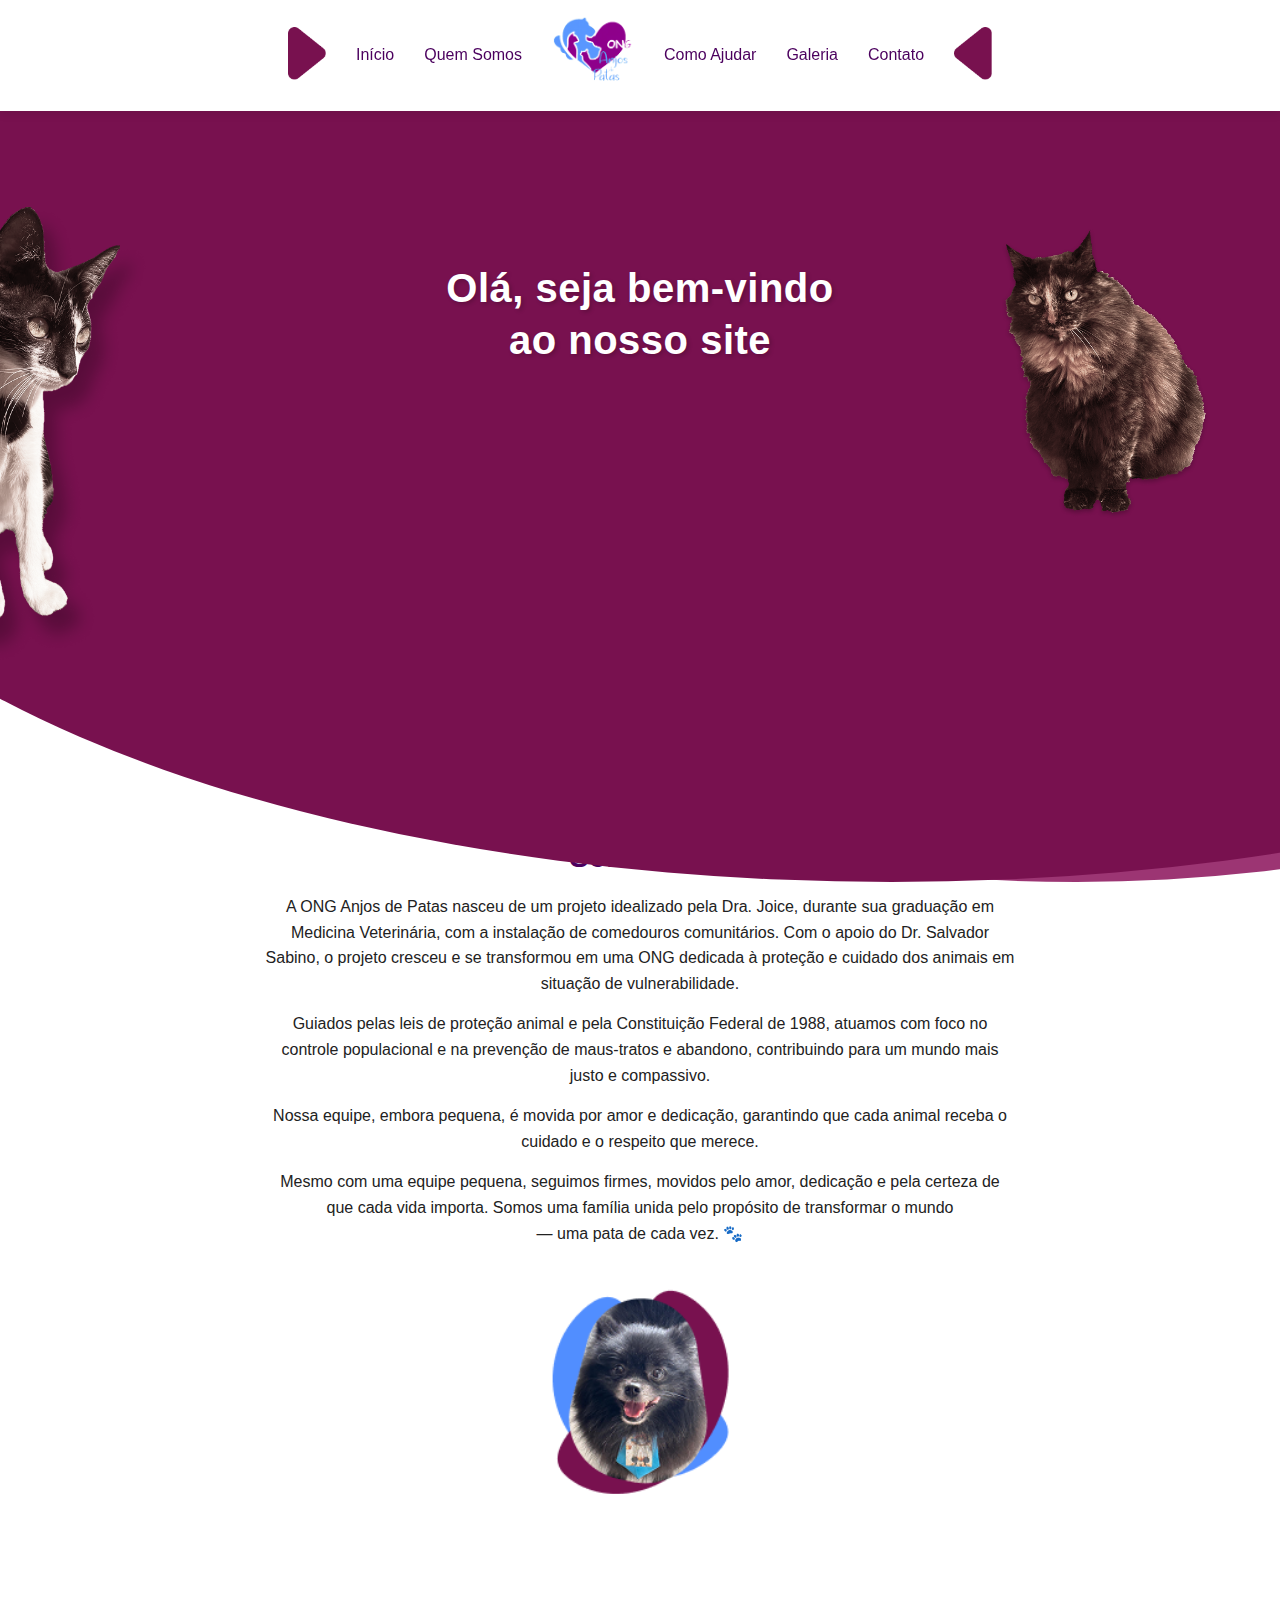
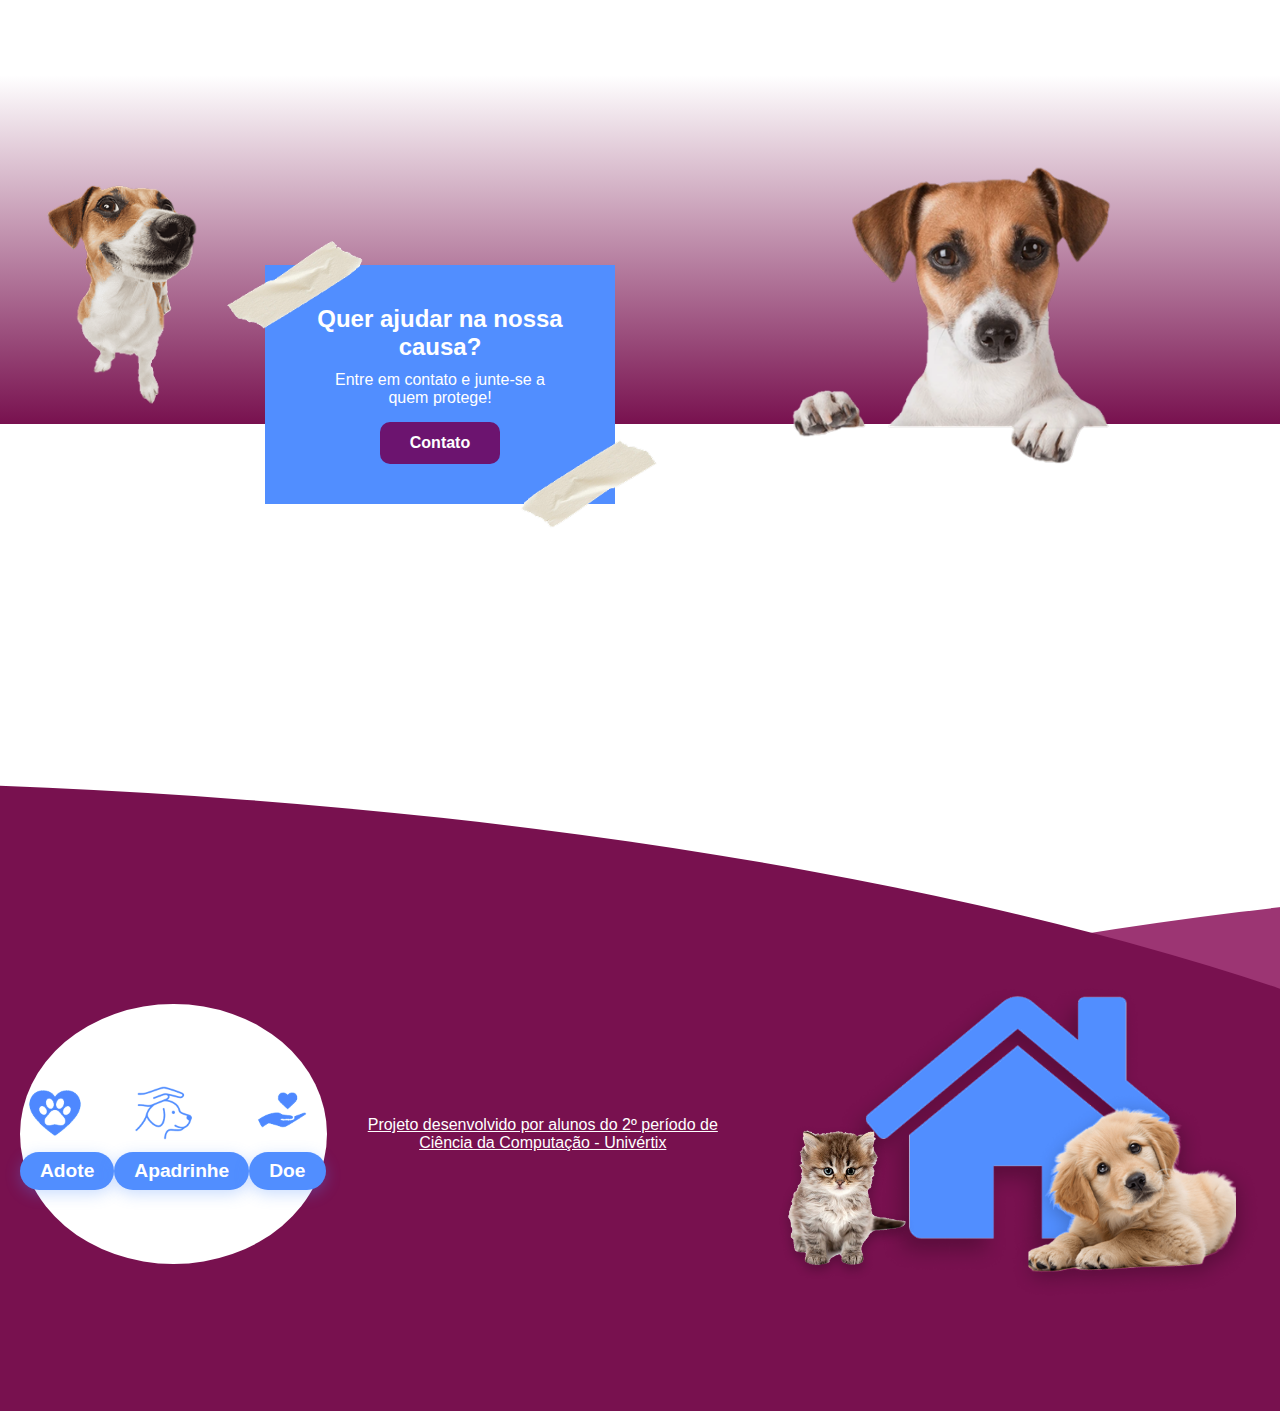
<file: index.html>
<!DOCTYPE html>
<html lang="pt-BR">
  <head>
    <meta charset="UTF-8" />
    <meta name="viewport" content="width=device-width, initial-scale=1.0" />
    <title>ONG Anjos de Patas</title>
    <link rel="stylesheet" href="style.css" />
  </head>
  <body>
    <header class="topo">
      <nav>
        <ul class="menu">
          <li><img src="img/triangulo-esq.png" alt="" class="triang-esq" /></li>
          <li><a href="index.html">Início</a></li>
          <li><a href="quemSomos.html">Quem Somos</a></li>
          <li><img src="img/logo.png" alt="logo" class="img-logo" /></li>
          <li><a href="comoAjudar.html">Como Ajudar</a></li>
          <li><a href="galeria.html">Galeria</a></li>
          <li><a href="contato.html">Contato</a></li>
          <li><img src="img/triangulo-dir.png" alt="" class="triang-dir" /></li>
        </ul>
      </nav>
    </header>

    <section class="hero">
      <div class="circulo-grande1"></div>
      <div class="circulo-grande2"></div>
      <img src="img/gato-esquerda.png" alt="Gato" class="gato-esq" />
      <img src="img/gato-direita.png" alt="Gato" class="gato-dir" />
      <div class="hero-content">
        <h1>Olá, seja bem-vindo<br />ao nosso site</h1>
      </div>
    </section>

    <section class="sobre">
      <h2>Sobre nós</h2>
      <p>
        A ONG Anjos de Patas nasceu de um projeto idealizado pela Dra. Joice,
        durante sua graduação em Medicina Veterinária, com a instalação de
        comedouros comunitários. Com o apoio do Dr. Salvador Sabino, o projeto
        cresceu e se transformou em uma ONG dedicada à proteção e cuidado dos
        animais em situação de vulnerabilidade.
      </p>
      <p>
        Guiados pelas leis de proteção animal e pela Constituição Federal de
        1988, atuamos com foco no controle populacional e na prevenção de
        maus-tratos e abandono, contribuindo para um mundo mais justo e
        compassivo.
      </p>
      <p>
        Nossa equipe, embora pequena, é movida por amor e dedicação, garantindo
        que cada animal receba o cuidado e o respeito que merece.
      </p>
      <p>
        Mesmo com uma equipe pequena, seguimos firmes, movidos pelo amor,
        dedicação e pela certeza de que cada vida importa. Somos uma família
        unida pelo propósito de transformar o mundo
        <br />— uma pata de cada vez. 🐾
      </p>
      <div class="foto-fundadora">
        <img src="img/fundadora.png" alt="Fundadora" />
      </div>
    </section>

    <section class="ajuda">
      <img src="img/cachorro1.png" class="cachorro1" alt="Cachorro 1" />

      <div class="ajuda-card">
        <img src="img/fita.png" class="fita1" alt="" />
        <img src="img/fita.png" class="fita2" alt="" />
        <h3>Quer ajudar na nossa causa?</h3>
        <p>Entre em contato e junte-se a quem protege!</p>
        <a href="#" class="botao">Contato</a>
      </div>

      <img src="img/cachorro2.png" class="cachorro2" alt="Cachorro 2" />
    </section>

    <footer>
      <div class="rodape">
        
        <div class="icones">
          <div class="adote">
            <img src="img/icone1.png" alt="Ícone" />
            <a href="contato.html">Adote</a>
          </div>

          <div class="apadrinhe">
            <img src="img/icone2.png" alt="Ícone" />
            <a href="contato.html">Apadrinhe</a>
          </div>

          <div class="doe">
            <img src="img/icone3.png" alt="Ícone" />
            <a href="contato.html">Doe</a>
          </div>
        </div>

        <div class="creditos">
          <p><a href="sobreProjeto.html">Projeto desenvolvido por alunos do 2º período de Ciência da Computação - Univértix</a></p>
        </div>
        <div class="pets">
          <img src="img/gato-footer.png" alt="Gato" />
          <img src="img/casa.png" alt="casa" class="casa" />
          <img src="img/cachorro-footer.png" alt="Cachorro" />
        </div>
        
        <div class="circulo-roxo1"></div>
        <div class="circulo-roxo2"></div>
      </div>
    </footer>
  </body>
</html>
</file>
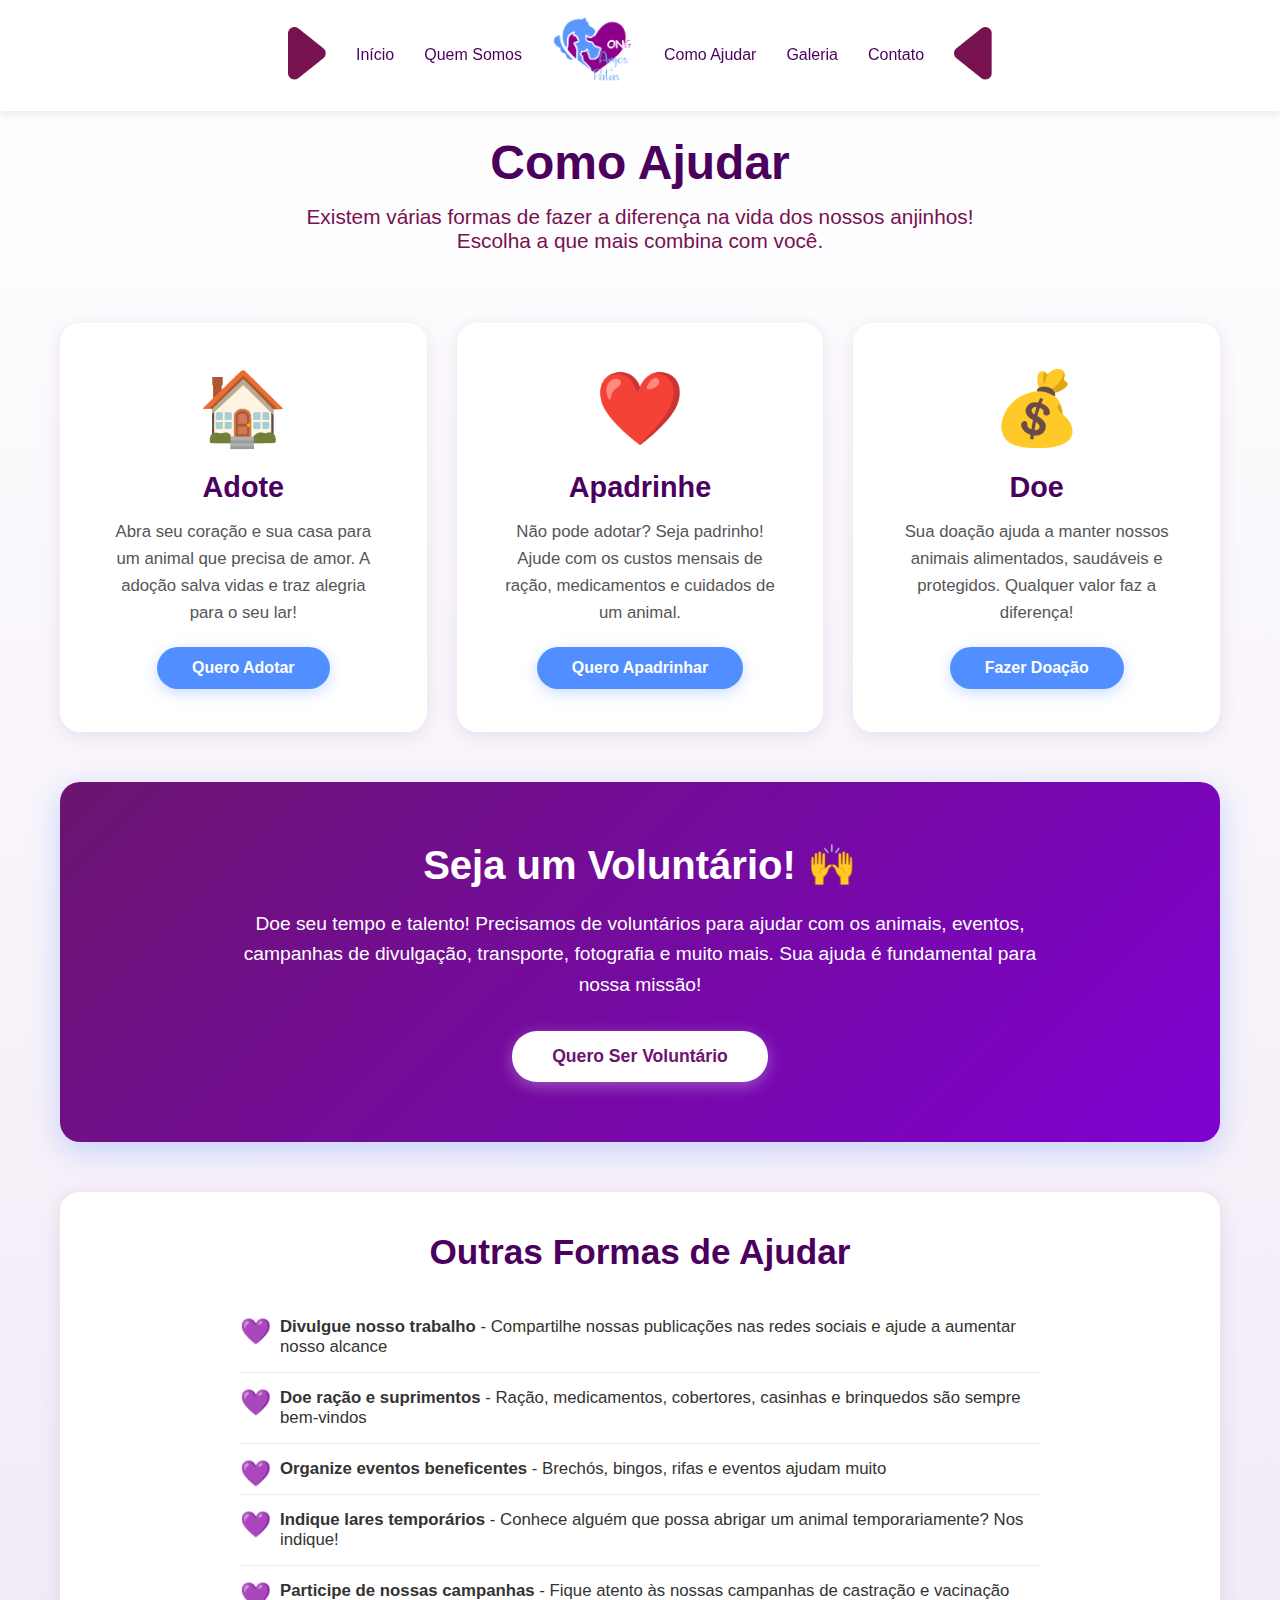
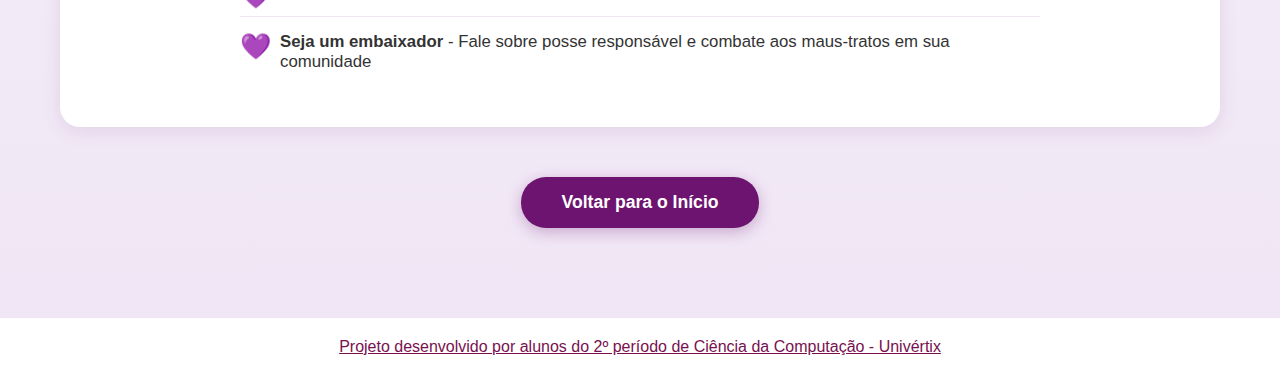
<file: comoAjudar.html>
<!DOCTYPE html>
<html lang="pt-BR">
  <head>
    <meta charset="UTF-8" />
    <meta name="viewport" content="width=device-width, initial-scale=1.0" />
    <title>Como Ajudar - ONG Anjos de Patas</title>
    <link rel="stylesheet" href="style.css" />
    <style>
      /* Estilos específicos da página Como Ajudar */
      .como-ajudar-page {
        min-height: 100vh;
        background: linear-gradient(180deg, #fff 0%, #f0e6f5 100%);
        padding-top: clamp(100px, 15vh, 140px);
        padding-bottom: clamp(60px, 10vh, 100px);
      }

      .como-ajudar-container {
        max-width: 1200px;
        margin: 0 auto;
        padding: 0 20px;
      }

      .como-ajudar-header {
        text-align: center;
        margin-bottom: clamp(50px, 8vh, 70px);
      }

      .como-ajudar-header h1 {
        color: #4b005e;
        font-size: clamp(2rem, 5vw, 3rem);
        font-weight: 600;
        margin-bottom: 15px;
      }

      .como-ajudar-header .subtitle {
        color: #78114f;
        font-size: clamp(1rem, 2vw, 1.3rem);
        font-weight: 500;
        max-width: 700px;
        margin: 0 auto;
      }

      .formas-ajuda {
        display: grid;
        grid-template-columns: repeat(auto-fit, minmax(300px, 1fr));
        gap: 30px;
        margin-bottom: 50px;
      }

      .card-ajuda {
        background-color: #fff;
        border-radius: 20px;
        padding: clamp(30px, 5vw, 40px);
        text-align: center;
        box-shadow: 0 4px 20px rgba(75, 0, 94, 0.1);
        transition: transform 0.3s ease, box-shadow 0.3s ease;
        border: 3px solid transparent;
      }

      .card-ajuda:hover {
        transform: translateY(-8px);
        box-shadow: 0 8px 30px rgba(75, 0, 94, 0.2);
        border-color: #518eff;
      }

      .card-ajuda .icone {
        font-size: clamp(3rem, 8vw, 4.5rem);
        margin-bottom: 20px;
      }

      .card-ajuda h2 {
        color: #4b005e;
        font-size: clamp(1.5rem, 3vw, 1.8rem);
        margin-bottom: 15px;
        font-weight: 600;
      }

      .card-ajuda p {
        color: #555;
        font-size: clamp(0.95rem, 1.8vw, 1.05rem);
        line-height: 1.6;
        margin-bottom: 20px;
      }

      .card-ajuda .btn-acao {
        display: inline-block;
        padding: clamp(10px, 2vw, 12px) clamp(25px, 4vw, 35px);
        background-color: #518eff;
        color: #fff;
        text-decoration: none;
        border-radius: 25px;
        font-weight: 600;
        font-size: clamp(0.9rem, 1.8vw, 1rem);
        transition: 0.3s;
        box-shadow: 0 4px 15px rgba(81, 142, 255, 0.3);
      }

      .card-ajuda .btn-acao:hover {
        background-color: #3a75e0;
        transform: translateY(-2px);
        box-shadow: 0 6px 20px rgba(81, 142, 255, 0.4);
      }

      .destaque-section {
        background: linear-gradient(135deg, #6c146f 0%, #7e01d1 100%);
        color: #fff;
        padding: clamp(40px, 8vw, 60px);
        border-radius: 20px;
        text-align: center;
        margin-top: 50px;
        box-shadow: 0 8px 30px rgba(81, 142, 255, 0.3);
      }

      .destaque-section h2 {
        font-size: clamp(1.8rem, 4vw, 2.5rem);
        margin-bottom: 20px;
        font-weight: 600;
      }

      .destaque-section p {
        font-size: clamp(1rem, 2vw, 1.2rem);
        margin-bottom: 30px;
        max-width: 800px;
        margin-left: auto;
        margin-right: auto;
        line-height: 1.6;
      }

      .destaque-section .btn-destaque {
        display: inline-block;
        padding: clamp(12px, 2vw, 15px) clamp(30px, 5vw, 40px);
        background-color: #fff;
        color: #6c146f;
        text-decoration: none;
        border-radius: 25px;
        font-weight: 600;
        font-size: clamp(1rem, 2vw, 1.1rem);
        transition: 0.3s;
        box-shadow: 0 4px 15px rgba(255, 255, 255, 0.3);
      }

      .destaque-section .btn-destaque:hover {
        background-color: #f0e6f5;
        transform: translateY(-2px);
        box-shadow: 0 6px 20px rgba(255, 255, 255, 0.4);
      }

      .outras-formas {
        margin-top: 50px;
        background-color: #fff;
        border-radius: 20px;
        padding: clamp(30px, 5vw, 40px);
        box-shadow: 0 4px 20px rgba(75, 0, 94, 0.1);
      }

      .outras-formas h2 {
        color: #4b005e;
        font-size: clamp(1.8rem, 4vw, 2.2rem);
        text-align: center;
        margin-bottom: 30px;
        font-weight: 600;
      }

      .outras-formas ul {
        list-style: none;
        padding: 0;
        max-width: 800px;
        margin: 0 auto;
      }

      .outras-formas ul li {
        color: #333;
        font-size: clamp(0.95rem, 1.8vw, 1.05rem);
        padding: 15px 0;
        padding-left: 40px;
        position: relative;
        border-bottom: 1px solid #f0e6f5;
      }

      .outras-formas ul li:last-child {
        border-bottom: none;
      }

      .outras-formas ul li::before {
        content: "💜";
        position: absolute;
        left: 0;
        font-size: 1.5em;
      }

      .cta-voltar {
        text-align: center;
        margin-top: 50px;
      }

      .cta-voltar a {
        display: inline-block;
        padding: clamp(12px, 2vw, 15px) clamp(30px, 5vw, 40px);
        background-color: #6c146f;
        color: #fff;
        text-decoration: none;
        border-radius: 25px;
        font-weight: 600;
        font-size: clamp(1rem, 2vw, 1.1rem);
        transition: 0.3s;
        box-shadow: 0 4px 15px rgba(108, 20, 111, 0.3);
      }

      .cta-voltar a:hover {
        background-color: #a14ca1;
        transform: translateY(-2px);
        box-shadow: 0 6px 20px rgba(108, 20, 111, 0.4);
      }

      @media (max-width: 768px) {
        .formas-ajuda {
          grid-template-columns: 1fr;
        }
      }
    </style>
  </head>
  <body>
    <header class="topo">
      <nav>
        <ul class="menu">
          <li><img src="img/triangulo-esq.png" alt="" class="triang-esq" /></li>
          <li><a href="index.html">Início</a></li>
          <li><a href="quemSomos.html">Quem Somos</a></li>
          <li><img src="img/logo.png" alt="logo" class="img-logo" /></li>
          <li><a href="comoAjudar.html">Como Ajudar</a></li>
          <li><a href="galeria.html" class="active">Galeria</a></li>
          <li><a href="contato.html">Contato</a></li>
          <li><img src="img/triangulo-dir.png" alt="" class="triang-dir" /></li>
        </ul>
      </nav>
    </header>

    <main class="como-ajudar-page">
      <div class="como-ajudar-container">
        <div class="como-ajudar-header">
          <h1>Como Ajudar</h1>
          <p class="subtitle">
            Existem várias formas de fazer a diferença na vida dos nossos
            anjinhos! Escolha a que mais combina com você.
          </p>
        </div>

        <div class="formas-ajuda">
          <div class="card-ajuda">
            <div class="icone">🏠</div>
            <h2>Adote</h2>
            <p>
              Abra seu coração e sua casa para um animal que precisa de amor. A
              adoção salva vidas e traz alegria para o seu lar!
            </p>
            <a href="contato.html" class="btn-acao">Quero Adotar</a>
          </div>

          <div class="card-ajuda">
            <div class="icone">❤️</div>
            <h2>Apadrinhe</h2>
            <p>
              Não pode adotar? Seja padrinho! Ajude com os custos mensais de
              ração, medicamentos e cuidados de um animal.
            </p>
            <a href="contato.html" class="btn-acao">Quero Apadrinhar</a>
          </div>

          <div class="card-ajuda">
            <div class="icone">💰</div>
            <h2>Doe</h2>
            <p>
              Sua doação ajuda a manter nossos animais alimentados, saudáveis e
              protegidos. Qualquer valor faz a diferença!
            </p>
            <a href="contato.html" class="btn-acao">Fazer Doação</a>
          </div>
        </div>

        <div class="destaque-section">
          <h2>Seja um Voluntário! 🙌</h2>
          <p>
            Doe seu tempo e talento! Precisamos de voluntários para ajudar com
            os animais, eventos, campanhas de divulgação, transporte, fotografia
            e muito mais. Sua ajuda é fundamental para nossa missão!
          </p>
          <a href="contato.html" class="btn-destaque">Quero Ser Voluntário</a>
        </div>

        <div class="outras-formas">
          <h2>Outras Formas de Ajudar</h2>
          <ul>
            <li>
              <strong>Divulgue nosso trabalho</strong> - Compartilhe nossas
              publicações nas redes sociais e ajude a aumentar nosso alcance
            </li>
            <li>
              <strong>Doe ração e suprimentos</strong> - Ração, medicamentos,
              cobertores, casinhas e brinquedos são sempre bem-vindos
            </li>
            <li>
              <strong>Organize eventos beneficentes</strong> - Brechós, bingos,
              rifas e eventos ajudam muito
            </li>
            <li>
              <strong>Indique lares temporários</strong> - Conhece alguém que
              possa abrigar um animal temporariamente? Nos indique!
            </li>
            <li>
              <strong>Participe de nossas campanhas</strong> - Fique atento às
              nossas campanhas de castração e vacinação
            </li>
            <li>
              <strong>Seja um embaixador</strong> - Fale sobre posse responsável
              e combate aos maus-tratos em sua comunidade
            </li>
          </ul>
        </div>

        <div class="cta-voltar">
          <a href="index.html">Voltar para o Início</a>
        </div>

        
      </div>
      
    </main>

    <div class="creditos">
      <p><a href="sobreProjeto.html" style="color: #78114f;">Projeto desenvolvido por alunos do 2º período de Ciência da Computação - Univértix</a></p>
    </div>
  </body>
</html>
</file>
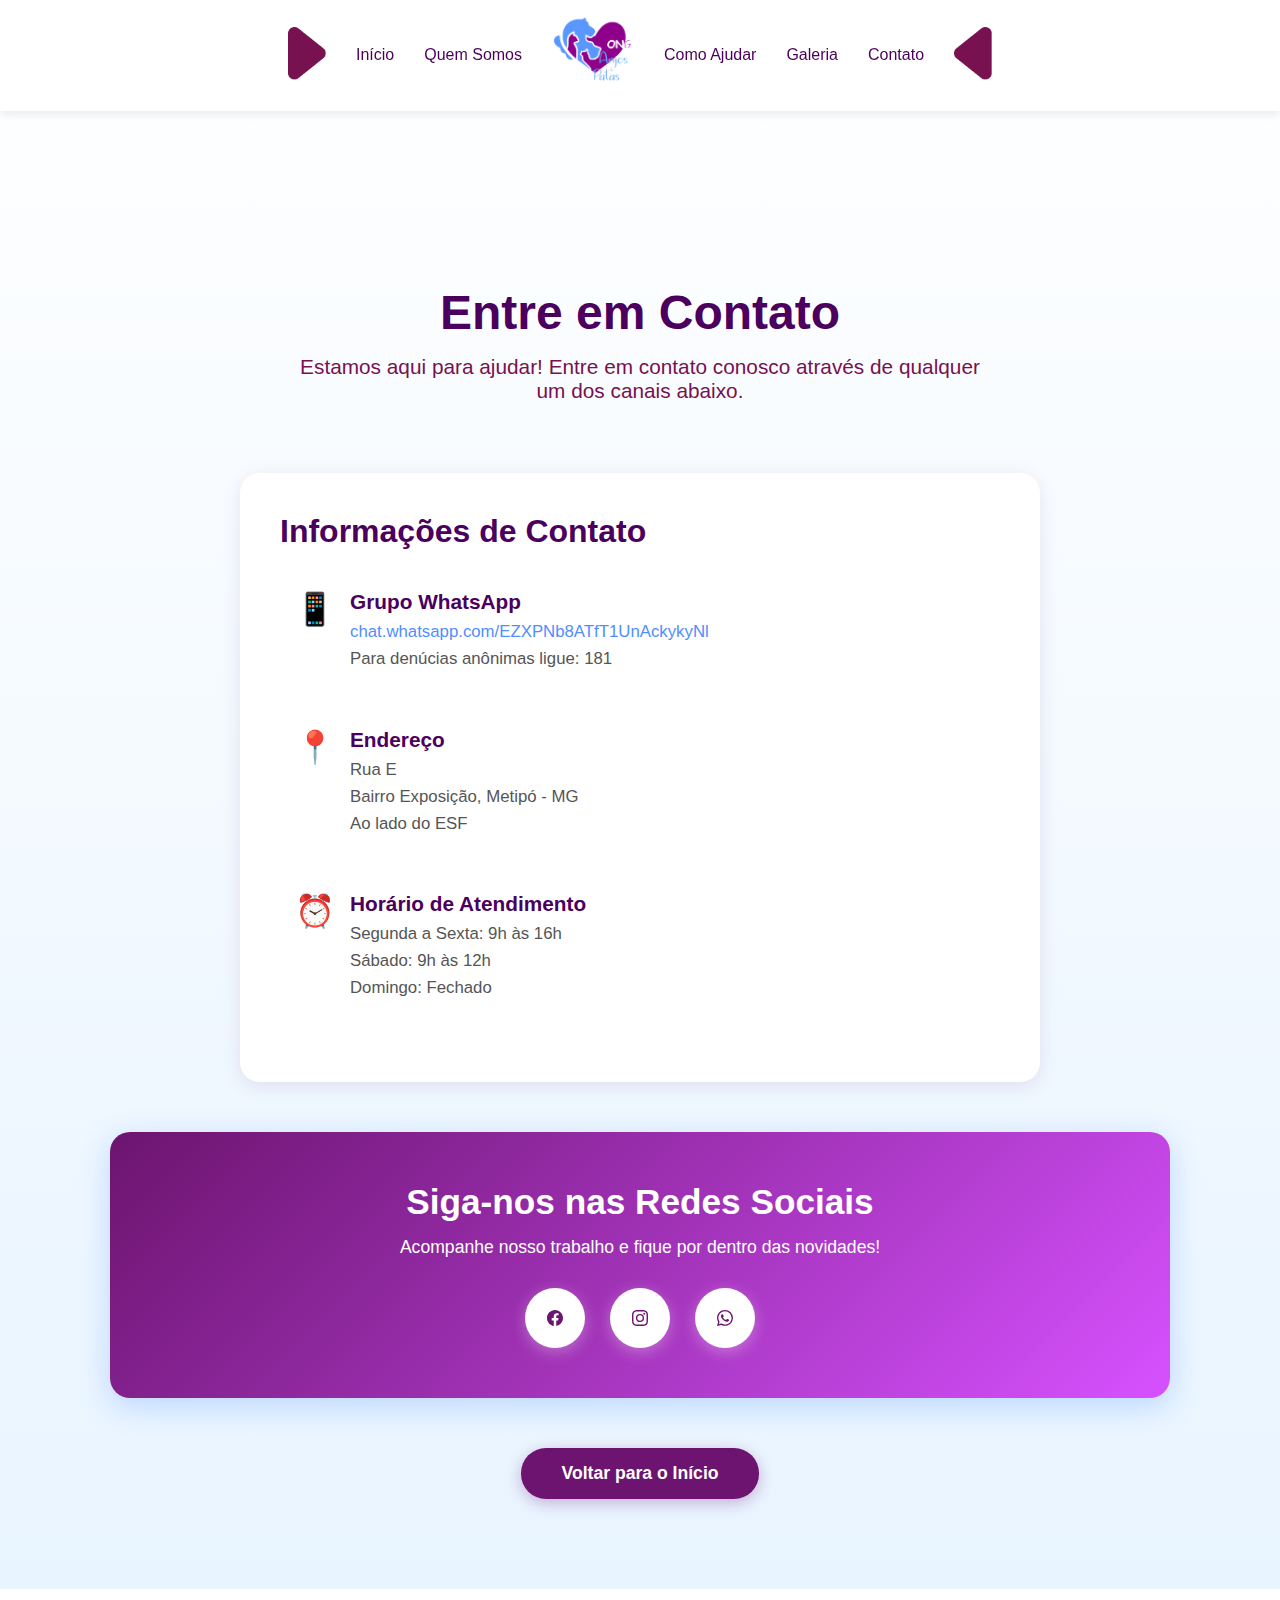
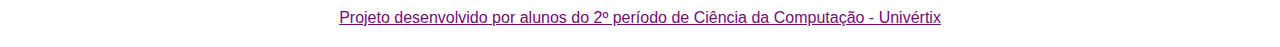
<file: contato.html>
<!DOCTYPE html>
<html lang="pt-BR">
  <head>
    <meta charset="UTF-8" />
    <meta name="viewport" content="width=device-width, initial-scale=1.0" />
    <title>Contato - ONG Anjos de Patas</title>
    <link rel="stylesheet" href="style.css" />
    <style>
      /* Estilos específicos da página Contato */
      .contato-page {
        min-height: 100vh;
        background: linear-gradient(180deg, #fff 0%, #e8f4ff 100%);
        padding-top: clamp(100px, 15vh, 140px);
        padding-bottom: clamp(60px, 10vh, 100px);
      }

      .contato-container {
        max-width: 1100px;
        margin: 0 auto;
        padding: 0 20px;
      }

      .contato-header {
        text-align: center;
        margin-bottom: clamp(50px, 8vh, 70px);
      }

      .contato-header h1 {
        color: #4b005e;
        font-size: clamp(2rem, 5vw, 3rem);
        font-weight: 600;
        margin-bottom: 15px;
      }

      .contato-header .subtitle {
        color: #78114f;
        font-size: clamp(1rem, 2vw, 1.3rem);
        font-weight: 500;
        max-width: 700px;
        margin: 0 auto;
      }

      .contato-content {
        max-width: 800px;
        margin: 0 auto 50px;
      }

      .contato-info {
        background-color: #fff;
        border-radius: 20px;
        padding: clamp(30px, 5vw, 40px);
        box-shadow: 0 4px 20px rgba(75, 0, 94, 0.1);
      }

      .contato-info h2 {
        color: #4b005e;
        font-size: clamp(1.5rem, 3vw, 2rem);
        margin-bottom: 25px;
        font-weight: 600;
      }

      .info-item {
        display: flex;
        align-items: start;
        gap: 15px;
        margin-bottom: 25px;
        padding: 15px;
        border-radius: 10px;
        transition: background-color 0.3s ease;
      }

      .info-item:hover {
        background-color: #f8f4f9;
      }

      .info-item .icone {
        font-size: 2rem;
        min-width: 40px;
      }

      .info-item .texto h3 {
        color: #4b005e;
        font-size: clamp(1.1rem, 2vw, 1.3rem);
        margin-bottom: 5px;
        font-weight: 600;
      }

      .info-item .texto p {
        color: #555;
        font-size: clamp(0.95rem, 1.8vw, 1.05rem);
        margin: 0;
        line-height: 1.6;
      }

      .info-item .texto a {
        color: #518eff;
        text-decoration: none;
        transition: color 0.3s;
      }

      .info-item .texto a:hover {
        color: #3a75e0;
        text-decoration: underline;
      }

      .contato-form {
        background-color: #fff;
        border-radius: 20px;
        padding: clamp(30px, 5vw, 40px);
        box-shadow: 0 4px 20px rgba(75, 0, 94, 0.1);
      }

      .contato-form h2 {
        color: #4b005e;
        font-size: clamp(1.5rem, 3vw, 2rem);
        margin-bottom: 25px;
        font-weight: 600;
      }

      .form-group {
        margin-bottom: 20px;
      }

      .form-group label {
        display: block;
        color: #4b005e;
        font-size: clamp(0.95rem, 1.8vw, 1.05rem);
        font-weight: 500;
        margin-bottom: 8px;
      }

      .form-group input,
      .form-group textarea,
      .form-group select {
        width: 100%;
        padding: clamp(10px, 2vw, 12px) 15px;
        border: 2px solid #e0e0e0;
        border-radius: 10px;
        font-size: clamp(0.9rem, 1.6vw, 1rem);
        font-family: "Poppins", sans-serif;
        transition: border-color 0.3s ease;
      }

      .form-group input:focus,
      .form-group textarea:focus,
      .form-group select:focus {
        outline: none;
        border-color: #518eff;
      }

      .form-group textarea {
        resize: vertical;
        min-height: 120px;
      }

      .form-submit {
        text-align: center;
        margin-top: 25px;
      }

      .form-submit button {
        padding: clamp(12px, 2vw, 15px) clamp(35px, 6vw, 50px);
        background-color: #518eff;
        color: #fff;
        border: none;
        border-radius: 25px;
        font-size: clamp(1rem, 2vw, 1.1rem);
        font-weight: 600;
        cursor: pointer;
        transition: 0.3s;
        box-shadow: 0 4px 15px rgba(81, 142, 255, 0.3);
      }

      .form-submit button:hover {
        background-color: #3a75e0;
        transform: translateY(-2px);
        box-shadow: 0 6px 20px rgba(81, 142, 255, 0.4);
      }

      .redes-sociais {
        background: linear-gradient(135deg, #6c146f 0%, #d651ff 100%);
        color: #fff;
        padding: clamp(40px, 6vw, 50px);
        border-radius: 20px;
        text-align: center;
        box-shadow: 0 8px 30px rgba(81, 142, 255, 0.3);
      }

      .redes-sociais h2 {
        font-size: clamp(1.8rem, 4vw, 2.2rem);
        margin-bottom: 15px;
        font-weight: 600;
      }

      .redes-sociais p {
        font-size: clamp(1rem, 2vw, 1.1rem);
        margin-bottom: 30px;
      }

      .social-icons {
        display: flex;
        justify-content: center;
        gap: 25px;
        flex-wrap: wrap;
      }

      .social-icons a {
        display: inline-flex;
        align-items: center;
        justify-content: center;
        width: clamp(50px, 8vw, 60px);
        height: clamp(50px, 8vw, 60px);
        background-color: #fff;
        color: #6c146f;
        border-radius: 50%;
        font-size: clamp(1.5rem, 3vw, 1.8rem);
        text-decoration: none;
        transition: 0.3s;
        box-shadow: 0 4px 15px rgba(255, 255, 255, 0.3);
      }

      .social-icons a:hover {
        transform: translateY(-5px) scale(1.1);
        box-shadow: 0 6px 20px rgba(255, 255, 255, 0.5);
      }

      .cta-voltar {
        text-align: center;
        margin-top: 50px;
      }

      .cta-voltar a {
        display: inline-block;
        padding: clamp(12px, 2vw, 15px) clamp(30px, 5vw, 40px);
        background-color: #6c146f;
        color: #fff;
        text-decoration: none;
        border-radius: 25px;
        font-weight: 600;
        font-size: clamp(1rem, 2vw, 1.1rem);
        transition: 0.3s;
        box-shadow: 0 4px 15px rgba(108, 20, 111, 0.3);
      }

      .cta-voltar a:hover {
        background-color: #a14ca1;
        transform: translateY(-2px);
        box-shadow: 0 6px 20px rgba(108, 20, 111, 0.4);
      }

      .creditos a{
        color: #770c72;
      }

      @media (max-width: 968px) {
        .contato-content {
          grid-template-columns: 1fr;
        }
      }

      @media (max-width: 768px) {
        .social-icons {
          gap: 15px;
        }
      }
    </style>
  </head>
  <body>
    <header class="topo">
      <nav>
        <ul class="menu">
          <li><img src="img/triangulo-esq.png" alt="" class="triang-esq" /></li>
          <li><a href="index.html">Início</a></li>
          <li><a href="quemSomos.html">Quem Somos</a></li>
          <li><img src="img/logo.png" alt="logo" class="img-logo" /></li>
          <li><a href="comoAjudar.html">Como Ajudar</a></li>
          <li><a href="galeria.html">Galeria</a></li>
          <li><a href="contato.html" class="active">Contato</a></li>
          <li><img src="img/triangulo-dir.png" alt="" class="triang-dir" /></li>
        </ul>
      </nav>
    </header>

    <main class="contato-page">
      <section class="conteudo" style="padding-top: 150px;">
        <div class="contato-container">
          <div class="contato-header">
            <h1>Entre em Contato</h1>
            <p class="subtitle">
              Estamos aqui para ajudar! Entre em contato conosco através de
              qualquer um dos canais abaixo.
            </p>
          </div>

          <div class="contato-content">
            <div class="contato-info">
              <h2>Informações de Contato</h2>

              <div class="info-item">
                <div class="icone">📱</div>
                <div class="texto">
                  <h3>Grupo WhatsApp</h3>
                  <p>
                    <a href="tel:+5511999999999"
                      >chat.whatsapp.com/EZXPNb8ATfT1UnAckykyNl</a
                    >
                  </p>
                  <p>Para denúcias anônimas ligue: 181</p>
                </div>
              </div>

              <div class="info-item">
                <div class="icone">📍</div>
                <div class="texto">
                  <h3>Endereço</h3>
                  <p>
                    Rua E<br />
                    Bairro Exposição, Metipó - MG<br />
                    Ao lado do ESF
                  </p>
                </div>
              </div>

              <div class="info-item">
                <div class="icone">⏰</div>
                <div class="texto">
                  <h3>Horário de Atendimento</h3>
                  <p>
                    Segunda a Sexta: 9h às 16h<br />
                    Sábado: 9h às 12h<br />
                    Domingo: Fechado
                  </p>
                </div>
              </div>
            </div>
          </div>

          <div class="redes-sociais">
            <h2>Siga-nos nas Redes Sociais</h2>
            <p>Acompanhe nosso trabalho e fique por dentro das novidades!</p>
            <div class="social-icons">
              <a
                href="https://www.facebook.com/anjosdepatas.matipo"
                title="Facebook"
                ><svg
                  xmlns="http://www.w3.org/2000/svg"
                  width="16"
                  height="16"
                  fill="currentColor"
                  class="bi bi-facebook"
                  viewBox="0 0 16 16"
                >
                  <path
                    d="M16 8.049c0-4.446-3.582-8.05-8-8.05C3.58 0-.002 3.603-.002 8.05c0 4.017 2.926 7.347 6.75 7.951v-5.625h-2.03V8.05H6.75V6.275c0-2.017 1.195-3.131 3.022-3.131.876 0 1.791.157 1.791.157v1.98h-1.009c-.993 0-1.303.621-1.303 1.258v1.51h2.218l-.354 2.326H9.25V16c3.824-.604 6.75-3.934 6.75-7.951"
                  /></svg
              ></a>
              <a
                href="https://www.instagram.com/anjosdepatasmatipo/?utm_source=ig_web_button_share_sheet"
                title="Instagram"
                ><svg
                  xmlns="http://www.w3.org/2000/svg"
                  width="16"
                  height="16"
                  fill="currentColor"
                  class="bi bi-instagram"
                  viewBox="0 0 16 16"
                >
                  <path
                    d="M8 0C5.829 0 5.556.01 4.703.048 3.85.088 3.269.222 2.76.42a3.9 3.9 0 0 0-1.417.923A3.9 3.9 0 0 0 .42 2.76C.222 3.268.087 3.85.048 4.7.01 5.555 0 5.827 0 8.001c0 2.172.01 2.444.048 3.297.04.852.174 1.433.372 1.942.205.526.478.972.923 1.417.444.445.89.719 1.416.923.51.198 1.09.333 1.942.372C5.555 15.99 5.827 16 8 16s2.444-.01 3.298-.048c.851-.04 1.434-.174 1.943-.372a3.9 3.9 0 0 0 1.416-.923c.445-.445.718-.891.923-1.417.197-.509.332-1.09.372-1.942C15.99 10.445 16 10.173 16 8s-.01-2.445-.048-3.299c-.04-.851-.175-1.433-.372-1.941a3.9 3.9 0 0 0-.923-1.417A3.9 3.9 0 0 0 13.24.42c-.51-.198-1.092-.333-1.943-.372C10.443.01 10.172 0 7.998 0zm-.717 1.442h.718c2.136 0 2.389.007 3.232.046.78.035 1.204.166 1.486.275.373.145.64.319.92.599s.453.546.598.92c.11.281.24.705.275 1.485.039.843.047 1.096.047 3.231s-.008 2.389-.047 3.232c-.035.78-.166 1.203-.275 1.485a2.5 2.5 0 0 1-.599.919c-.28.28-.546.453-.92.598-.28.11-.704.24-1.485.276-.843.038-1.096.047-3.232.047s-2.39-.009-3.233-.047c-.78-.036-1.203-.166-1.485-.276a2.5 2.5 0 0 1-.92-.598 2.5 2.5 0 0 1-.6-.92c-.109-.281-.24-.705-.275-1.485-.038-.843-.046-1.096-.046-3.233s.008-2.388.046-3.231c.036-.78.166-1.204.276-1.486.145-.373.319-.64.599-.92s.546-.453.92-.598c.282-.11.705-.24 1.485-.276.738-.034 1.024-.044 2.515-.045zm4.988 1.328a.96.96 0 1 0 0 1.92.96.96 0 0 0 0-1.92m-4.27 1.122a4.109 4.109 0 1 0 0 8.217 4.109 4.109 0 0 0 0-8.217m0 1.441a2.667 2.667 0 1 1 0 5.334 2.667 2.667 0 0 1 0-5.334"
                  /></svg
              ></a>
              <a href="chat.whatsapp.com/EZXPNb8ATfT1UnAckykyNl" title="WhatsApp"
                ><svg
                  xmlns="http://www.w3.org/2000/svg"
                  width="16"
                  height="16"
                  fill="currentColor"
                  class="bi bi-whatsapp"
                  viewBox="0 0 16 16"
                >
                  <path
                    d="M13.601 2.326A7.85 7.85 0 0 0 7.994 0C3.627 0 .068 3.558.064 7.926c0 1.399.366 2.76 1.057 3.965L0 16l4.204-1.102a7.9 7.9 0 0 0 3.79.965h.004c4.368 0 7.926-3.558 7.93-7.93A7.9 7.9 0 0 0 13.6 2.326zM7.994 14.521a6.6 6.6 0 0 1-3.356-.92l-.24-.144-2.494.654.666-2.433-.156-.251a6.56 6.56 0 0 1-1.007-3.505c0-3.626 2.957-6.584 6.591-6.584a6.56 6.56 0 0 1 4.66 1.931 6.56 6.56 0 0 1 1.928 4.66c-.004 3.639-2.961 6.592-6.592 6.592m3.615-4.934c-.197-.099-1.17-.578-1.353-.646-.182-.065-.315-.099-.445.099-.133.197-.513.646-.627.775-.114.133-.232.148-.43.05-.197-.1-.836-.308-1.592-.985-.59-.525-.985-1.175-1.103-1.372-.114-.198-.011-.304.088-.403.087-.088.197-.232.296-.346.1-.114.133-.198.198-.33.065-.134.034-.248-.015-.347-.05-.099-.445-1.076-.612-1.47-.16-.389-.323-.335-.445-.34-.114-.007-.247-.007-.38-.007a.73.73 0 0 0-.529.247c-.182.198-.691.677-.691 1.654s.71 1.916.81 2.049c.098.133 1.394 2.132 3.383 2.992.47.205.84.326 1.129.418.475.152.904.129 1.246.08.38-.058 1.171-.48 1.338-.943.164-.464.164-.86.114-.943-.049-.084-.182-.133-.38-.232"
                  /></svg
              ></a>
            </div>
          </div>

          <div class="cta-voltar">
            <a href="index.html">Voltar para o Início</a>
          </div>
        </div>
      </section>
    </main>

    <script>
      // Script para o formulário
      document
        .getElementById("formContato")
        .addEventListener("submit", function (e) {
          e.preventDefault();

          // Aqui você pode adicionar a lógica para enviar o formulário
          // Por exemplo, usando fetch() para enviar para um servidor

          alert(
            "Mensagem enviada com sucesso! Entraremos em contato em breve."
          );
          this.reset();
        });
    </script>

    <div class="creditos">
      <p><a href="sobreProjeto.html">Projeto desenvolvido por alunos do 2º período de Ciência da Computação - Univértix</a></p>
    </div>
  </body>
</html>
</file>
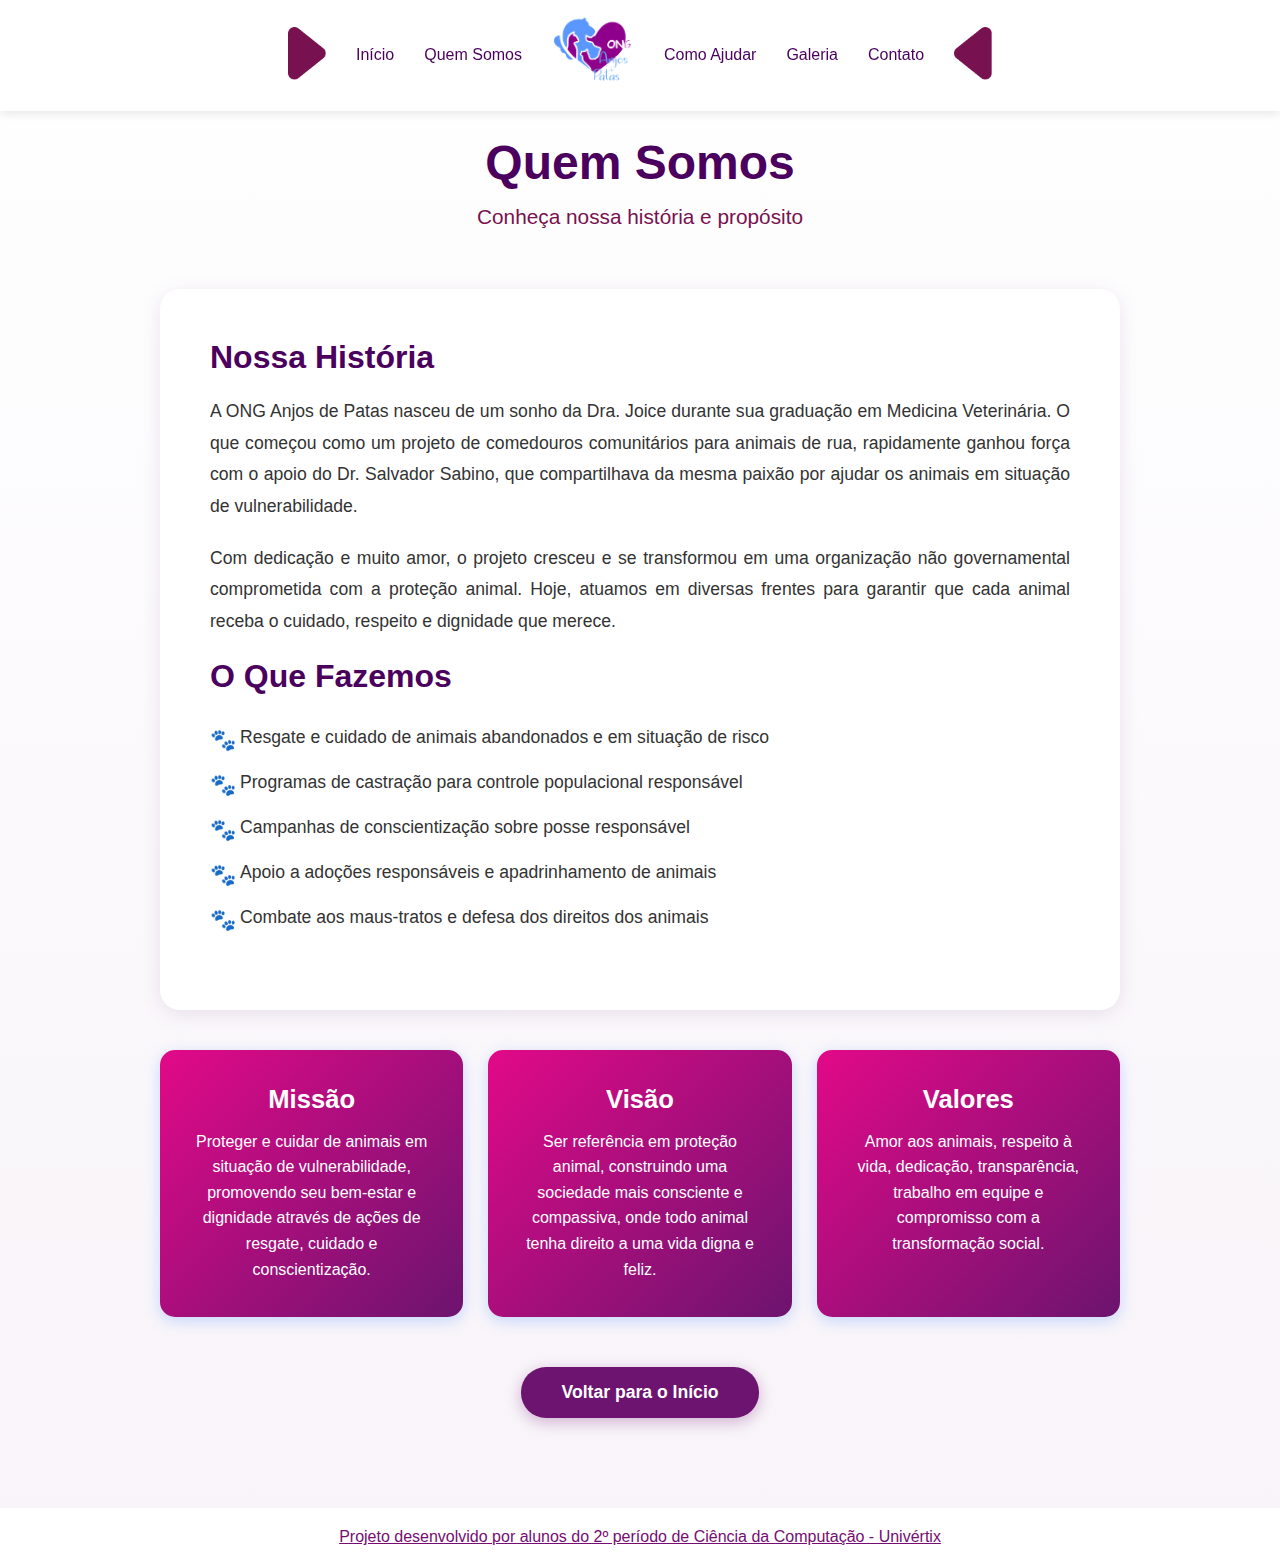
<file: quemSomos.html>
<!DOCTYPE html>
<html lang="pt-BR">
  <head>
    <meta charset="UTF-8" />
    <meta name="viewport" content="width=device-width, initial-scale=1.0" />
    <title>Quem Somos - ONG Anjos de Patas</title>
    <link rel="stylesheet" href="style.css" />
    <style>
      /* Estilos específicos da página Quem Somos */
      .quem-somos-page {
        min-height: 100vh;
        background: linear-gradient(180deg, #fff 0%, #f8f4f9 100%);
        padding-top: clamp(100px, 15vh, 140px);
        padding-bottom: clamp(60px, 10vh, 100px);
      }

      .quem-somos-container {
        max-width: 1000px;
        margin: 0 auto;
        padding: 0 20px;
      }

      .quem-somos-header {
        text-align: center;
        margin-bottom: clamp(40px, 8vh, 60px);
      }

      .quem-somos-header h1 {
        color: #4b005e;
        font-size: clamp(2rem, 5vw, 3rem);
        font-weight: 600;
        margin-bottom: 15px;
      }

      .quem-somos-header .subtitle {
        color: #78114f;
        font-size: clamp(1rem, 2vw, 1.3rem);
        font-weight: 500;
      }

      .quem-somos-content {
        background-color: #fff;
        border-radius: 20px;
        padding: clamp(30px, 6vw, 50px);
        box-shadow: 0 4px 20px rgba(75, 0, 94, 0.1);
        margin-bottom: 40px;
      }

      .quem-somos-content h2 {
        color: #4b005e;
        font-size: clamp(1.5rem, 3vw, 2rem);
        margin-bottom: 20px;
        font-weight: 600;
      }

      .quem-somos-content p {
        color: #333;
        line-height: 1.8;
        font-size: clamp(0.95rem, 1.8vw, 1.1rem);
        margin-bottom: 20px;
        text-align: justify;
      }

      .quem-somos-content ul {
        list-style: none;
        padding: 0;
        margin: 20px 0;
      }

      .quem-somos-content ul li {
        color: #333;
        font-size: clamp(0.95rem, 1.8vw, 1.1rem);
        padding: 12px 0;
        padding-left: 30px;
        position: relative;
      }

      .quem-somos-content ul li::before {
        content: "🐾";
        position: absolute;
        left: 0;
        font-size: 1.2em;
      }

      .missao-visao-valores {
        display: grid;
        grid-template-columns: repeat(auto-fit, minmax(280px, 1fr));
        gap: 25px;
        margin-top: 40px;
      }

      .card-mvv {
        background: linear-gradient(135deg, #e20988 0%, #6c146f 100%);
        color: #fff;
        padding: clamp(25px, 4vw, 35px);
        border-radius: 15px;
        text-align: center;
        box-shadow: 0 4px 15px rgba(81, 142, 255, 0.3);
        transition: transform 0.3s ease;
      }

      .card-mvv:hover {
        transform: translateY(-5px);
      }

      .card-mvv h3 {
        font-size: clamp(1.3rem, 2.5vw, 1.6rem);
        margin-bottom: 15px;
        font-weight: 600;
      }

      .card-mvv p {
        font-size: clamp(0.9rem, 1.6vw, 1rem);
        line-height: 1.6;
        color: #fff;
        text-align: center;
      }

      .equipe-section {
        text-align: center;
        margin-top: 50px;
      }

      .equipe-section h2 {
        color: #4b005e;
        font-size: clamp(1.8rem, 4vw, 2.3rem);
        margin-bottom: 30px;
        font-weight: 600;
      }

      .equipe-grid {
        display: grid;
        grid-template-columns: repeat(auto-fit, minmax(200px, 1fr));
        gap: 30px;
        margin-top: 30px;
      }


      .membro-equipe {
        background-color: #fff;
        padding: 25px;
        border-radius: 15px;
        box-shadow: 0 4px 15px rgba(75, 0, 94, 0.1);
        transition: transform 0.3s ease;
      }

      .membro-equipe:hover {
        transform: translateY(-5px);
      }

      .membro-equipe img {
        width: 120px;
        height: 120px;
        border-radius: 50%;
        object-fit: cover;
        margin-bottom: 15px;
        border: 4px solid #518eff;
      }

      .membro-equipe h3 {
        color: #4b005e;
        font-size: clamp(1.1rem, 2vw, 1.3rem);
        margin-bottom: 8px;
        font-weight: 600;
      }

      .membro-equipe p {
        color: #78114f;
        font-size: clamp(0.9rem, 1.5vw, 1rem);
        margin-bottom: 0;
      }

      .cta-voltar {
        text-align: center;
        margin-top: 50px;
      }

      .cta-voltar a {
        display: inline-block;
        padding: clamp(12px, 2vw, 15px) clamp(30px, 5vw, 40px);
        background-color: #6c146f;
        color: #fff;
        text-decoration: none;
        border-radius: 25px;
        font-weight: 600;
        font-size: clamp(1rem, 2vw, 1.1rem);
        transition: 0.3s;
        box-shadow: 0 4px 15px rgba(108, 20, 111, 0.3);
      }

      .cta-voltar a:hover {
        background-color: #a14ca1;
        transform: translateY(-2px);
        box-shadow: 0 6px 20px rgba(108, 20, 111, 0.4);
      }
      
      .creditos a{
        color: #770c72;
      }

      @media (max-width: 768px) {
        .quem-somos-content p,
        .quem-somos-content ul li {
          text-align: left;
        }

        .missao-visao-valores {
          grid-template-columns: 1fr;
        }

        .equipe-grid {
          grid-template-columns: 1fr;
        }
      }
    </style>
  </head>
  <body>
    <header class="topo">
      <nav>
        <ul class="menu">
          <li><img src="img/triangulo-esq.png" alt="" class="triang-esq" /></li>
          <li><a href="index.html">Início</a></li>
          <li><a href="quemSomos.html" class="active">Quem Somos</a></li>
          <li><img src="img/logo.png" alt="logo" class="img-logo" /></li>
          <li><a href="comoAjudar.html">Como Ajudar</a></li>
          <li><a href="galeria.html" class="active">Galeria</a></li>
          <li><a href="contato.html">Contato</a></li>
          <li><img src="img/triangulo-dir.png" alt="" class="triang-dir" /></li>
        </ul>
      </nav>
    </header>

    <main class="quem-somos-page">
      <div class="quem-somos-container">
        <div class="quem-somos-header">
          <h1>Quem Somos</h1>
          <p class="subtitle">Conheça nossa história e propósito</p>
        </div>

        <div class="quem-somos-content">
          <h2>Nossa História</h2>
          <p>
            A ONG Anjos de Patas nasceu de um sonho da Dra. Joice durante sua
            graduação em Medicina Veterinária. O que começou como um projeto de
            comedouros comunitários para animais de rua, rapidamente ganhou
            força com o apoio do Dr. Salvador Sabino, que compartilhava da mesma
            paixão por ajudar os animais em situação de vulnerabilidade.
          </p>
          <p>
            Com dedicação e muito amor, o projeto cresceu e se transformou em
            uma organização não governamental comprometida com a proteção
            animal. Hoje, atuamos em diversas frentes para garantir que cada
            animal receba o cuidado, respeito e dignidade que merece.
          </p>

          <h2>O Que Fazemos</h2>
          <ul>
            <li>
              Resgate e cuidado de animais abandonados e em situação de risco
            </li>
            <li>
              Programas de castração para controle populacional responsável
            </li>
            <li>Campanhas de conscientização sobre posse responsável</li>
            <li>Apoio a adoções responsáveis e apadrinhamento de animais</li>
            <li>Combate aos maus-tratos e defesa dos direitos dos animais</li>
          </ul>
        </div>

        <div class="missao-visao-valores">
          <div class="card-mvv">
            <h3>Missão</h3>
            <p>
              Proteger e cuidar de animais em situação de vulnerabilidade,
              promovendo seu bem-estar e dignidade através de ações de resgate,
              cuidado e conscientização.
            </p>
          </div>

          <div class="card-mvv">
            <h3>Visão</h3>
            <p>
              Ser referência em proteção animal, construindo uma sociedade mais
              consciente e compassiva, onde todo animal tenha direito a uma vida
              digna e feliz.
            </p>
          </div>

          <div class="card-mvv">
            <h3>Valores</h3>
            <p>
              Amor aos animais, respeito à vida, dedicação, transparência,
              trabalho em equipe e compromisso com a transformação social.
            </p>
          </div>
        </div>

        <div class="cta-voltar">
          <a href="index.html">Voltar para o Início</a>
        </div>
      </div>
    </main>

    <div class="creditos">
      <p><a href="sobreProjeto.html">Projeto desenvolvido por alunos do 2º período de Ciência da Computação - Univértix</a></p>
    </div>
  </body>
</html>
</file>
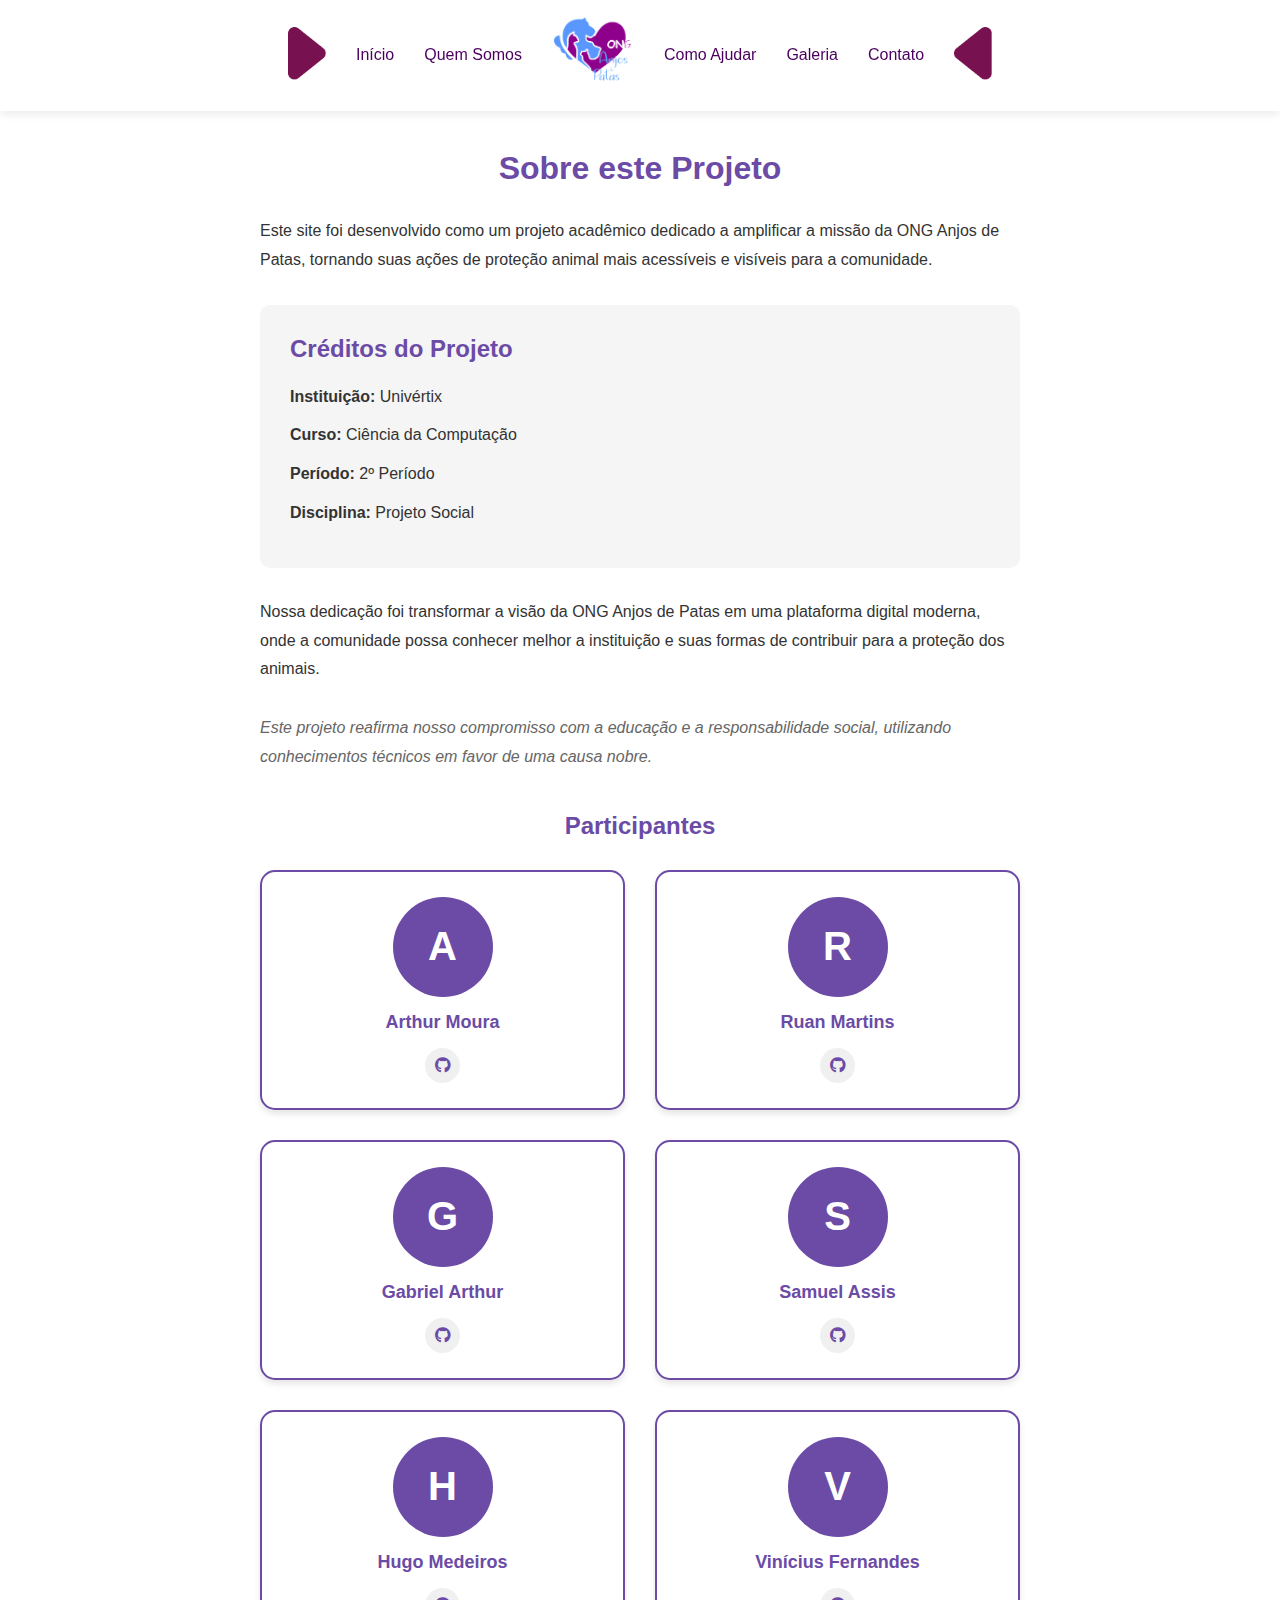
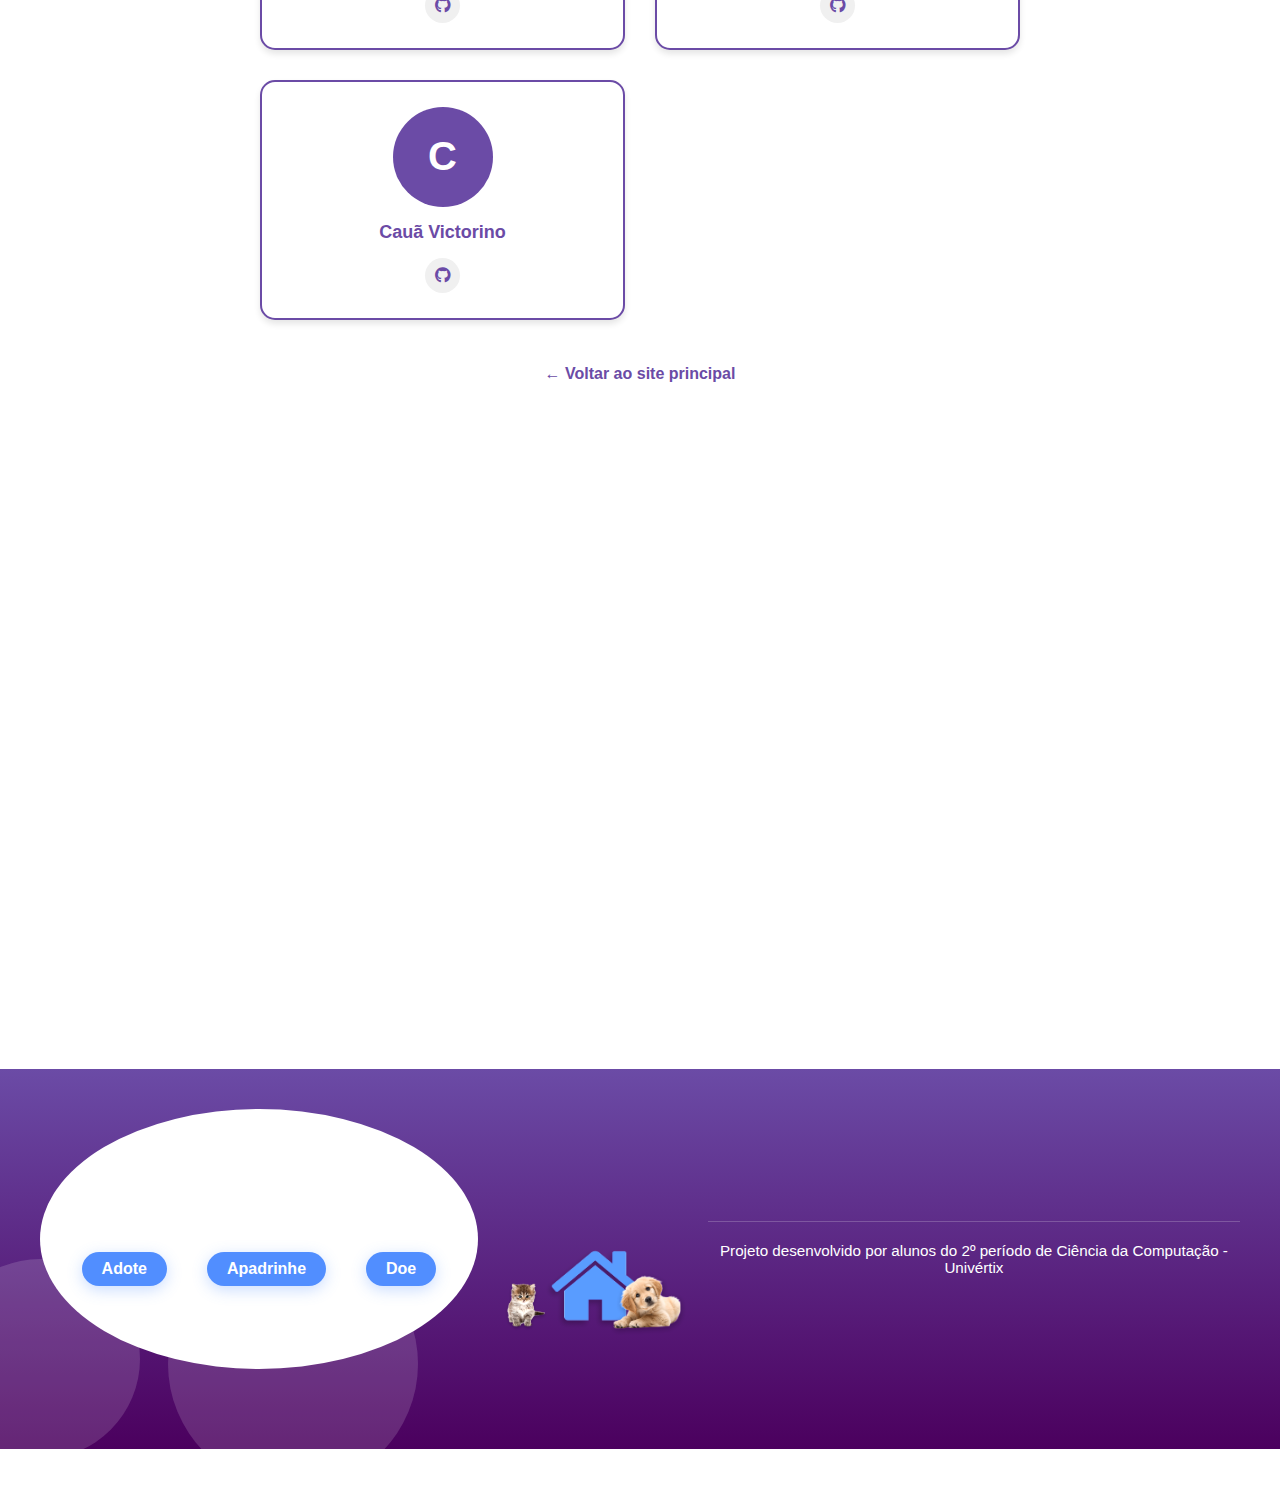
<file: sobreProjeto.html>
<!DOCTYPE html>
<html lang="pt-BR">
  <head>
    <meta charset="UTF-8" />
    <meta name="viewport" content="width=device-width, initial-scale=1.0" />
    <title>Sobre o Projeto - ONG Anjos de Patas</title>
    <link rel="stylesheet" href="style.css" />
    <style>
      .sobre-projeto {
        min-height: 80vh;
        padding: 40px 20px;
        padding-top: 150px;
        max-width: 800px;
        margin: 0 auto;
      }
      .sobre-projeto h1 {
        color: #6B4BA6;
        text-align: center;
        margin-bottom: 30px;
      }
      .sobre-projeto p {
        font-size: 16px;
        line-height: 1.8;
        color: #333;
        margin-bottom: 20px;
      }
      .creditos-grupo {
        background-color: #f5f5f5;
        padding: 30px;
        border-radius: 10px;
        margin: 30px 0;
      }
      .creditos-grupo h2 {
        color: #6B4BA6;
        margin-bottom: 20px;
      }
      .creditos-grupo p {
        margin: 10px 0;
      }
      .voltar {
        text-align: center;
        margin-top: 40px;
      }
      .voltar a {
        color: #6B4BA6;
        text-decoration: none;
        font-weight: bold;
      }
      .voltar a:hover {
        text-decoration: underline;
      }
      .participantes {
        margin-top: 40px;
      }
      .participantes h2 {
        color: #6B4BA6;
        text-align: center;
        margin-bottom: 30px;
        font-size: 24px;
      }
      .cards-container {
        display: grid;
        grid-template-columns: repeat(auto-fit, minmax(250px, 1fr));
        gap: 30px;
        margin-bottom: 40px;
      }
      .card-participante {
        background: white;
        border: 2px solid #6B4BA6;
        border-radius: 15px;
        padding: 25px;
        text-align: center;
        box-shadow: 0 4px 6px rgba(0, 0, 0, 0.1);
        transition: transform 0.3s ease, box-shadow 0.3s ease;
      }
      .card-participante:hover {
        transform: translateY(-5px);
        box-shadow: 0 8px 12px rgba(107, 75, 166, 0.2);
      }
      .foto-perfil {
        width: 100px;
        height: 100px;
        margin: 0 auto 15px;
        border-radius: 50%;
        display: flex;
        align-items: center;
        justify-content: center;
        font-size: 40px;
        font-weight: bold;
        color: white;
        margin-bottom: 15px;
      }
      .foto-perfil img {
        width: 100%;
        height: 100%;
        border-radius: 50%;
        object-fit: cover;
      }
      .inicial {
        background-color: #6B4BA6;
      }
      .card-participante h3 {
        color: #6B4BA6;
        margin: 15px 0;
        font-size: 18px;
      }
      .contatos {
        display: flex;
        justify-content: center;
        gap: 15px;
        margin-top: 15px;
      }
      .contato-link {
        display: inline-flex;
        align-items: center;
        justify-content: center;
        width: 35px;
        height: 35px;
        border-radius: 50%;
        background-color: #f0f0f0;
        color: #6B4BA6;
        text-decoration: none;
        font-size: 16px;
        transition: background-color 0.3s ease, color 0.3s ease;
      }
      .contato-link:hover {
        background-color: #6B4BA6;
        color: white;
      }
      .instrucoes {
        background-color: #fff3cd;
        border: 1px solid #ffc107;
        border-radius: 8px;
        padding: 15px;
        margin-bottom: 30px;
        color: #856404;
        font-size: 14px;
      }
      /* FOOTER */
      footer {
        background: linear-gradient(180deg, #6B4BA6 0%, #4b005e 100%);
        padding: 40px 20px;
        margin-top: 80px;
      }

      .rodape {
        max-width: 1200px;
        margin: 0 auto;
        position: relative;
      }

      .rodape .icones {
        display: flex;
        justify-content: center;
        gap: 40px;
        margin-bottom: 40px;
        flex-wrap: wrap;
      }

      .rodape .icones div {
        display: flex;
        flex-direction: column;
        align-items: center;
        gap: 10px;
      }

      .rodape .icones img {
        width: 50px;
        height: 50px;
        filter: brightness(0) invert(1);
      }

      .rodape .icones a {
        color: #fff;
        text-decoration: none;
        font-weight: 600;
        font-size: 1rem;
        transition: 0.3s;
      }

      .rodape .icones a:hover {
        opacity: 0.8;
        text-decoration: underline;
      }

      .rodape .pets {
        display: flex;
        justify-content: center;
        gap: 30px;
        margin-bottom: 30px;
      }

      .rodape .pets img {
        width: 80px;
        height: auto;
        filter: brightness(1.1);
      }

      .rodape .pets .casa {
        width: 100px;
      }

      .rodape .creditos {
        text-align: center;
        border-top: 1px solid rgba(255, 255, 255, 0.2);
        padding-top: 20px;
      }

      .rodape .creditos p {
        color: rgba(255, 255, 255, 0.9);
        font-size: 0.95rem;
        margin: 0;
      }

      .rodape .creditos a {
        color: #fff;
        text-decoration: none;
        transition: 0.3s;
        font-weight: 500;
      }

      .rodape .creditos a:hover {
        text-decoration: underline;
        opacity: 0.9;
      }

      .rodape .circulo-roxo1,
      .rodape .circulo-roxo2 {
        position: absolute;
        border-radius: 50%;
        opacity: 0.15;
      }

      .rodape .circulo-roxo1 {
        width: 200px;
        height: 200px;
        background-color: #fff;
        bottom: -50px;
        left: -100px;
      }

      .rodape .circulo-roxo2 {
        width: 250px;
        height: 250px;
        background-color: #fff;
        bottom: -80px;
        right: -120px;
      }
    </style>
    <link rel="stylesheet" href="https://cdnjs.cloudflare.com/ajax/libs/font-awesome/6.4.0/css/all.min.css">
  </head>
  <body>
    <header class="topo">
      <nav>
        <ul class="menu">
          <li><img src="img/triangulo-esq.png" alt="" class="triang-esq" /></li>
          <li><a href="index.html">Início</a></li>
          <li><a href="quemSomos.html">Quem Somos</a></li>
          <li><img src="img/logo.png" alt="logo" class="img-logo" /></li>
          <li><a href="comoAjudar.html">Como Ajudar</a></li>
          <li><a href="galeria.html">Galeria</a></li>
          <li><a href="contato.html">Contato</a></li>
          <li><img src="img/triangulo-dir.png" alt="" class="triang-dir" /></li>
        </ul>
      </nav>
    </header>

    <section class="sobre-projeto">
      <h1>Sobre este Projeto</h1>
      
      <p>
        Este site foi desenvolvido como um projeto acadêmico dedicado a amplificar 
        a missão da ONG Anjos de Patas, tornando suas ações de proteção animal mais 
        acessíveis e visíveis para a comunidade.
      </p>

      <div class="creditos-grupo">
        <h2>Créditos do Projeto</h2>
        <p><strong>Instituição:</strong> Univértix</p>
        <p><strong>Curso:</strong> Ciência da Computação</p>
        <p><strong>Período:</strong> 2º Período</p>
        <p><strong>Disciplina:</strong> Projeto Social</p>
        
      </div>

      <p>
        Nossa dedicação foi transformar a visão da ONG Anjos de Patas em uma 
        plataforma digital moderna, onde a comunidade possa conhecer melhor 
        a instituição e suas formas de contribuir para a proteção dos animais.
      </p>

      <p style="margin-top: 30px; font-style: italic; color: #666;">
        Este projeto reafirma nosso compromisso com a educação e a responsabilidade 
        social, utilizando conhecimentos técnicos em favor de uma causa nobre.
      </p>

      <div class="participantes">
        <h2>Participantes</h2>
        <div class="cards-container">
          <div class="card-participante">
            <div class="foto-perfil inicial">A</div>
            <h3>Arthur Moura</h3>
            <div class="contatos">
              <a href="https://github.com/ArthurM749" class="contato-link" title="GitHub"><i class="fab fa-github"></i></a>
            </div>
          </div>

          <div class="card-participante">
            <div class="foto-perfil inicial">R</div>
            <h3>Ruan Martins</h3>
            <div class="contatos">
              
              
              <a href="https://github.com/ruanmartinsq" class="contato-link" title="GitHub"><i class="fab fa-github"></i></a>
            </div>
          </div>

          <div class="card-participante">
            <div class="foto-perfil inicial">G</div>
            <h3>Gabriel Arthur</h3>
            <div class="contatos">
              
              
              <a href="https://github.com/l3riel" class="contato-link" title="GitHub"><i class="fab fa-github"></i></a>
            </div>
          </div>

          <div class="card-participante">
            <div class="foto-perfil inicial">S</div>
            <h3>Samuel Assis</h3>
            <div class="contatos">
              
              
              <a href="#" class="contato-link" title="GitHub"><i class="fab fa-github"></i></a>
            </div>
          </div>

          <div class="card-participante">
            <div class="foto-perfil inicial">H</div>
            <h3>Hugo Medeiros</h3>
            <div class="contatos">
              
              
              <a href="https://github.com/hugopmed" class="contato-link" title="GitHub"><i class="fab fa-github"></i></a>
            </div>
          </div>

          <div class="card-participante">
            <div class="foto-perfil inicial">V</div>
            <h3>Vinícius Fernandes</h3>
            <div class="contatos">
              
              
              <a href="#" class="contato-link" title="GitHub"><i class="fab fa-github"></i></a>
            </div>
          </div>

          <div class="card-participante">
            <div class="foto-perfil inicial">C</div>
            <h3>Cauã Victorino</h3>
            <div class="contatos">
              
              
              <a href="https://github.com/cauavictorino" class="contato-link" title="GitHub"><i class="fab fa-github"></i></a>
            </div>
          </div>
        </div>
      </div>

      <div class="voltar">
        <p><a href="index.html">← Voltar ao site principal</a></p>
      </div>
    </section>

    <footer>
      <div class="rodape">
        <div class="icones">
          <div class="adote">
            <img src="img/icone1.png" alt="Ícone" />
            <a href="contato.html">Adote</a>
          </div>
          <div class="apadrinhe">
            <img src="img/icone2.png" alt="Ícone" />
            <a href="contato.html">Apadrinhe</a>
          </div>
          <div class="doe">
            <img src="img/icone3.png" alt="Ícone" />
            <a href="contato.html">Doe</a>
          </div>
        </div>
        <div class="pets">
          <img src="img/gato-footer.png" alt="Gato" />
          <img src="img/casa.png" alt="casa" class="casa" />
          <img src="img/cachorro-footer.png" alt="Cachorro" />
        </div>
        <div class="creditos">
          <p><a href="sobreProjeto.html">Projeto desenvolvido por alunos do 2º período de Ciência da Computação - Univértix</a></p>
        </div>
        <div class="circulo-roxo1"></div>
        <div class="circulo-roxo2"></div>
      </div>
    </footer>
  </body>
</html>
</file>
<file: style.css>
:root{
  --cor-principal: #78114F;
  --cor-secundaria: #9C3573;
}

* {
  margin: 0;
  padding: 0;
  box-sizing: border-box;
  font-family: "Poppins", sans-serif;
}

body {
  background-color: #fff;
  color: #222;
  overflow-x: hidden;
}

/* HEADER FIXO */
header.topo {
  position: fixed;
  top: 0;
  left: 0;
  width: 100%;
  background-color: rgba(255, 255, 255);
  box-shadow: 0 2px 10px rgba(0,0,0,0.1);
  z-index: 1000;
}

.img-logo {
  height: clamp(40px, 6vw, 80px);
}

.triang-esq, .triang-dir {
  height: clamp(30px, 4.2vw, 60px);
}

.menu {
  display: flex;
  justify-content: center;
  align-items: center;
  list-style: none;
  gap: clamp(10px, 3vw, 30px);
  padding: 15px 0;
  flex-wrap: wrap;
}

.menu a {
  text-decoration: none;
  color: #4b005e;
  font-weight: 500;
  transition: 0.3s;
  font-size: clamp(0.85rem, 1.5vw, 1rem);
}

.menu a:hover {
  color: #a100b8;
}

/* HERO SECTION */
.hero {
  margin-top: 18vh; 
  
  color: #fff;
  text-align: center;
  position: relative;
  padding: clamp(60px, 15vh, 100px) 20px;
  overflow: visible;
  container-type: inline-size;
}



.hero h1 {
  color: #fff;
  font-size: 2.5rem;
  font-weight: 700;
  margin-bottom: 15px;
  line-height: 1.3;
  position: relative;
  top: 0;
  z-index: 2;
  letter-spacing: 0.5px;
  text-shadow: 2px 2px 4px rgba(0, 0, 0, 0.2);
  animation: slideInDown 0.6s ease-out;
}

@keyframes slideInDown {
  from {
    opacity: 0;
    transform: translateY(-20px);
  }
  to {
    opacity: 1;
    transform: translateY(0);
  }
}

.hero .circulo-grande1{
  background-color: var(--cor-principal);
  border-radius: 100%;
  position: absolute;
  height: 75vh;
  left: -20vw;
  top: -30vh;
  width: 255vh;
  height: 110vh;

  z-index: 0;
}

.hero .circulo-grande2{
  background-color: var(--cor-secundaria);
  border-radius: 100%;
  position: absolute;
  left: 12vw;
  top: -35vh;
  width: 205vh;
  height: 115vh;

  z-index: -1;
}

.gato-esq, .gato-dir {
  position: absolute;
  height: auto;
}

.gato-esq {
  width: clamp(80px, 15cqw, 150px);
  top: 5cqh;
  left: 0;
  bottom: auto;
}

.gato-dir {
  width: clamp(120px, 25cqw, 300px);
  top: 0px;
  right: 3vw;
  bottom: 0;
}

/* SOBRE SECTION */
.sobre {
  text-align: center;
  padding: clamp(40px, 10vh, 80px) 20px;
  padding-top: 40vh;
}

.sobre h2 {
  color: #4b005e;
  font-size: clamp(1.5rem, 4vw, 1.8rem);
  margin-bottom: 20px;
}

.sobre p {
  max-width: 750px;
  margin: 0 auto 15px;
  line-height: 1.6;
  font-size: clamp(0.9rem, 2vw, 1rem);
}

.foto-fundadora img {
  margin-top: 20px;
  border-radius: 50%;
  width: clamp(150px, 30vw, 250px);
  height: clamp(150px, 30vw, 250px);
  object-fit: cover;
}

/* AJUDA SECTION */
.ajuda {
  background: linear-gradient(180deg, #fff 0%, #78114F 100%);
  color: #fff;
  display: flex;
  flex-wrap: wrap;
  justify-content: center;
  align-items: center;
  padding: 20px;
  padding-bottom: 10vh; /* Espaço extra para cachorro2 */
  gap: clamp(20px, 5vw, 40px);
  margin-top: 60px;
  position: relative;
  container-type: inline-size;
  overflow: visible; 
  
}

.ajuda-card {
  background-color: #518eff;
  color: #fff;
  padding: clamp(20px, 4vw, 40px) clamp(25px, 5vw, 50px);
  text-align: center;
  width: clamp(250px, 80vw, 350px);
  position: relative;
  right: 200px;
  bottom: -170px;
  z-index: 11;
}

.ajuda-card h3 {
  font-size: clamp(1.2rem, 3cqw, 1.5rem);
  margin-bottom: 10px;
}

.ajuda-card p {
  font-size: clamp(0.9rem, 2cqw, 1rem);
}

.fita1, .fita2 {
  position: absolute;
  width: clamp(190px, 8cqw, 80px);
  height: auto;
}

.fita1 {
  top: -65px;
  left: 11%;
  transform: translateX(-50%);
}

.fita2 {
  bottom: -65px;
  left: 90%;
  transform: translateX(-50%) rotate(180deg);
}

.botao {
  display: inline-block;
  margin-top: 15px;
  padding: clamp(8px, 2vw, 12px) clamp(20px, 4vw, 30px);
  background-color: #6c146f;
  color: #fff;
  border-radius: 10px;
  text-decoration: none;
  font-weight: 600;
  transition: 0.3s;
  font-size: clamp(0.9rem, 2vw, 1rem);
}

.botao:hover {
  background-color: #a14ca1;
}

.cachorro1 {
  position: absolute;
  width: clamp(180px, 25cqw, 140px);
  height: auto;
  left: 3cqw;
  top: 60%;
  transform: translateY(-50%);
  z-index: 1;
}

.cachorro2 {
  position: absolute;
  width: clamp(390px, 25cqw, 300px);
  height: auto;
  right: 10cqw;
  bottom: -75px; /* Desce 50px para não parecer voando */
  z-index: 100; /* Aumentado para ficar acima de tudo */
}

/* FOOTER */

footer {
  background: #fff;
  padding: 40px 20px 30px;
  position: relative;
  z-index: 10;
  bottom: -60vh;
}

.rodape {
  display: flex;
  flex-direction: row;
  justify-content: space-between;
  align-items: center;
  gap: 20px;
}

.rodape .circulo-roxo1{
  background-color: var(--cor-principal);
    border-top-right-radius: 100%;
    position: absolute;
    left: -20vw;
    bottom: -13vh;
    width: 230vh;
    height: 70vh;
    z-index: -1;
}


.rodape .circulo-roxo2{
  background-color: var(--cor-secundaria);
  border-top-left-radius: 100%;
  position: absolute;
  left: 10vw;
  bottom: -13vh;
  width: 200vh;
  height: 60vh;

  z-index: -2;
}

.icones {
  display: flex;
  align-items: center;
  background-color: #fff;
  width: 470px;
  height: 260px;
  border-radius: 100%;
}

.icones img {
  height:70px;
}

.icones a{
  display: inline-block;
  padding: 8px 20px;
  background-color: #518eff;
  color: #fff;
  text-decoration: none;
  font-weight: 550;
  font-size: 1.2rem;
  border: none;
  border-radius: 50px; /* Isso que faz o formato de pílula */
  transition: 0.3s;
  box-shadow: 0 4px 15px rgba(81, 142, 255, 0.3); 
}

.icones a:hover{
  background-color: #3a75e0;
  transform: translateY(-2px); /* Efeito de "levantar" */
  box-shadow: 0 6px 20px rgba(81, 142, 255, 0.4);
}

.pets {
  display: flex;
  position: relative;
  align-items: flex-end; /* Alinha pela base */
  justify-content: center;
  gap: 1px; /* Espaço entre gato e cachorro */
  bottom: -60px;
}

.pets img {
  width: 250px;
  height: auto;
  position: relative;
  z-index: 2; /* Animais na frente */
}

.pets .casa {
  position: absolute;
  width: 350px; /* Casa maior */
  z-index: 1; /* Casa atrás */
  left: 50%;
  transform: translateX(-50%); /* Centraliza a casa */
}

.creditos a{
  color: #fff;
  font-weight: 400;
  transition: 0.3s;
  
}

.creditos a:hover {
  color: #f5e2fd;
  text-decoration: underline;
}

.creditos{
  text-align: center;
  color: #fff;
  margin-bottom: 0;
  padding: 20px 0;
}



  /* MEDIA QUERIES */
@media (max-width: 768px) {
  .menu {
    gap: 10px;
    padding: 10px 5px;
  }

  .menu li {
    font-size: 0.8rem;
  }

  .hero {
    margin-top: 12vh;
    padding: 50px 15px;
  }

  .gato-esq {
    width: 60px;
    opacity: 0.7;
  }

  .gato-dir {
    width: 100px;
    opacity: 0.7;
  }

  .sobre {
    padding: 40px 15px;
    z-index: 7;
  }

  .ajuda {
    padding: 60px 15px;
    padding-bottom: 150px;
    gap: 30px;
  }

  .cachorro1 {
    width: 7vw;
    left: 2vw;
  }

  .cachorro2 {
    width: 12vw;
    right: 2cqw;
    bottom: -5vh;
  }

  .ajuda-card {
    width: 90%;
    max-width: 300px;
  }

  .hero .circulo-grande1{
    height: 10px;
    width: 10px;
  }

  footer {
    margin-top: 20vh;
  }
}

@media (max-width: 480px) {
  .triang-esq, .triang-dir {
    display: none;
  }

  .img-logo {
    height: 50px;
  }

  .hero h1 {
    font-size: 1.3rem;
  }

  .gato-esq, .gato-dir {
    display: none;
  }

  .cachorro1, .cachorro2 {
    display: none;
  }

  .ajuda {
    padding-bottom: 60px;
  }

  .ajuda-card{
    right: 0;
    bottom: 0;
  }

  footer {
    margin-top: 10vh;
    bottom: 0vh;
  }

  /* VERSÃO SIMPLIFICADA PARA CELULAR */
  .hero .circulo-grande1,
  .hero .circulo-grande2 {
    display: none;
  }

  .hero {
    background-color: var(--cor-principal);
    margin-top: 12vh;
    padding: 40px 20px;
    text-align: center;
    position: relative;
    z-index: 1;
  }

  .hero h1 {
    color: #fff;
    font-size: 1.5rem;
    font-weight: 700;
    margin-bottom: 15px;
    line-height: 1.3;
  }

  .sobre {
    background-color: #fff;
    padding: 30px 20px;
    text-align: center;
  }

  .sobre h2 {
    color: var(--cor-principal);
    font-size: 1.3rem;
    margin-bottom: 15px;
  }

  .sobre p {
    color: #555;
    font-size: 0.95rem;
    line-height: 1.5;
    margin-bottom: 20px;
  }

  .foto-fundadora img {
    width: 180px;
    height: 180px;
    border-radius: 50%;
    object-fit: cover;
    margin-top: 15px;
  }

  .ajuda {
    background: var(--cor-principal);
    padding: 40px 20px;
    flex-direction: column;
    align-items: center;
    justify-content: center;
    gap: 20px;
    margin-top: 0;
  }

  .ajuda-card {
    position: static;
    width: 100%;
    max-width: 100%;
    background-color: var(--cor-secundaria);
    padding: 25px 20px;
    border-radius: 10px;
    right: auto;
    bottom: auto;
  }

  .ajuda-card h3 {
    color: #fff;
    font-size: 1.1rem;
    margin-bottom: 10px;
  }

  .ajuda-card p {
    color: #fff;
    font-size: 0.9rem;
  }

  .fita1, .fita2,
  .fita1, .fita2 {
    display: none;
  }

  .rodape .circulo-roxo1,
  .rodape .circulo-roxo2 {
    display: none;
  }

  .rodape {
    flex-direction: column;
    gap: 30px;
  }

  .icones {
    width: 100%;
    height: auto;
    background-color: var(--cor-principal);
    border-radius: 10px;
    padding: 20px;
    display: flex;
    flex-direction: column;
    justify-content: center;
    align-items: center;
    gap: 15px;
  }

  .icones img {
    height: 50px;
  }

  .icones a {
    padding: 10px 20px;
    font-size: 0.9rem;
  }

  .pets {
    display: none;
  }

  .creditos {
    text-align: center;
    color: var(--cor-secundaria);
    margin-bottom: 0;
    padding: 20px 0;
    font-size: 0.85rem;
  }

  .creditos a {
    color:var(--cor-secundaria);
   
    font-weight: 500;
    transition: 0.3s;
  }

  .creditos a:hover {
    color: var(--cor-principal);
    text-decoration: underline;
  }
}

@media (min-width: 1400px) {
  .hero {
    padding: 120px 20px;
  }

  .ajuda {
    padding: 120px 40px;
    padding-bottom: 400px;
  }

  .cachorro1 {
    width: 160px;
  }

  .cachorro2 {
    width: 350px;
    bottom: -50px;
  }
}
</file>
